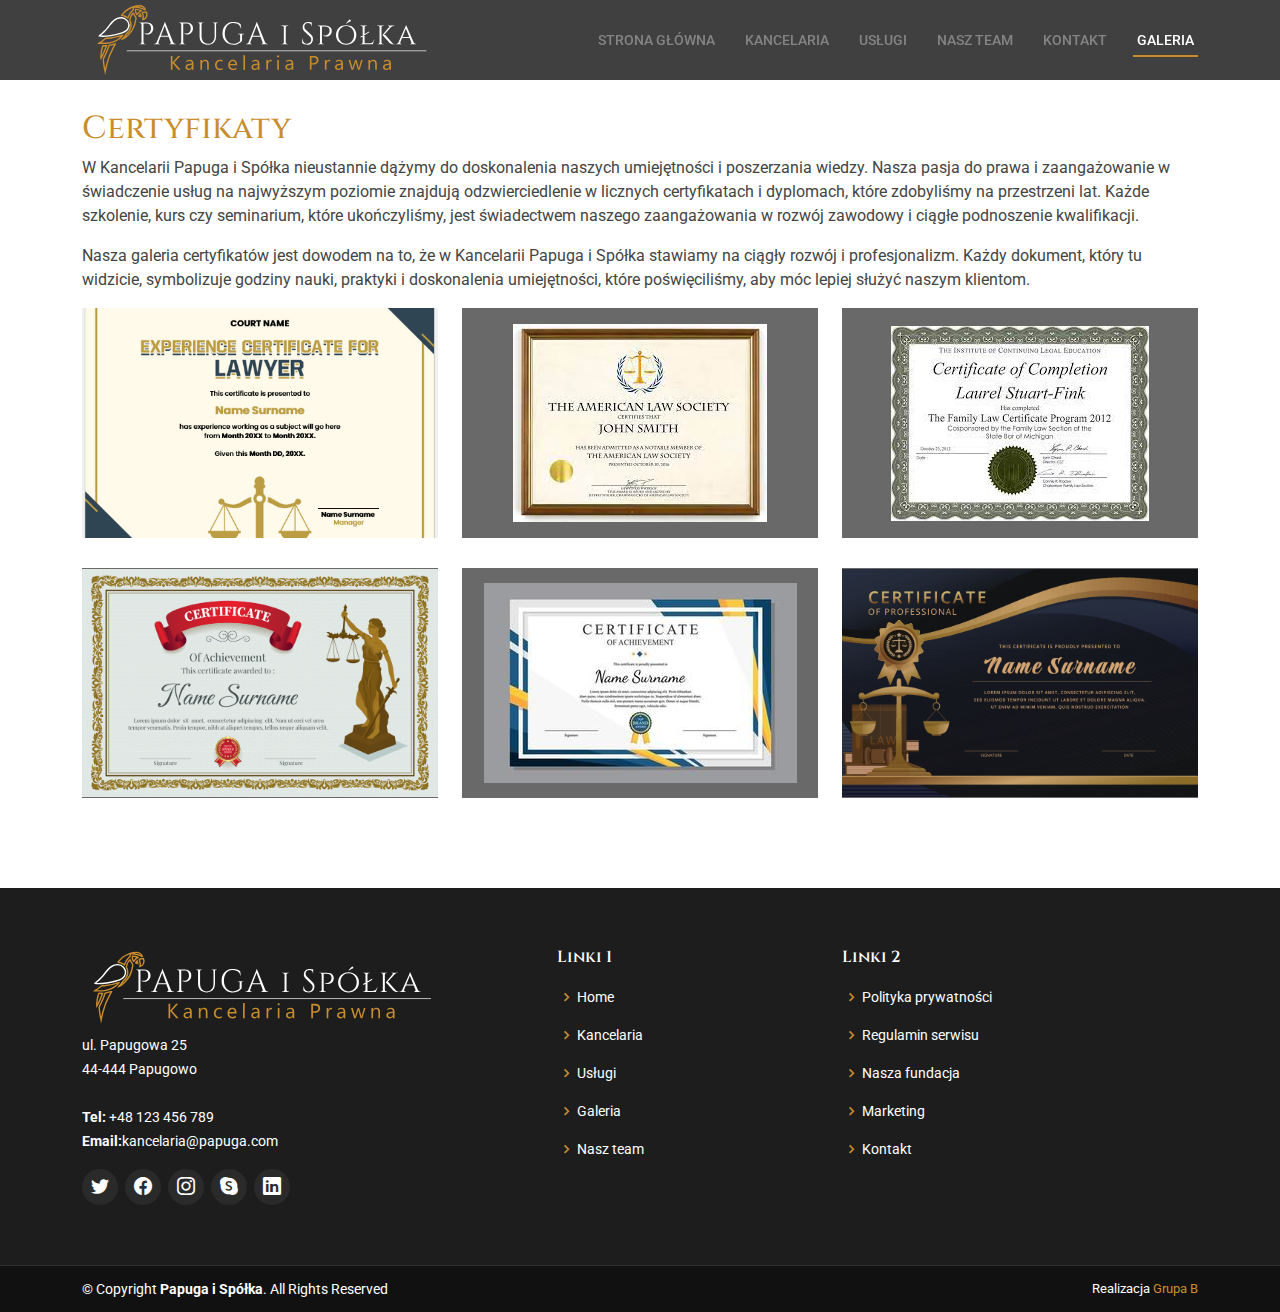
<file: gallery — kopia.html>
<!DOCTYPE html>
<html lang="pl-PL">

<head>
  <meta charset="utf-8">
  <meta content="width=device-width, initial-scale=1.0" name="viewport">

  <title>Papuga i spółka - kancelaria prawna</title>
  <meta content="" name="description">
  <meta content="" name="keywords">

  <!-- Favicons -->
  <link href="assets/img/favicon.png" rel="icon">

  <!-- Google Fonts -->
  <link href="https://fonts.googleapis.com/css?family=Open+Sans:300,300i,400,400i,600,600i,700,700i|Roboto:300,300i,400,400i,500,500i,600,600i,700,700i|Poppins:300,300i,400,400i,500,500i,600,600i,700,700i" rel="stylesheet">
  <link href="https://fonts.googleapis.com/css2?family=Source+Serif+4:ital,opsz,wght@0,8..60,200;0,8..60,300;0,8..60,400;0,8..60,500;0,8..60,600;0,8..60,700;0,8..60,800;0,8..60,900;1,8..60,200;1,8..60,300;1,8..60,400;1,8..60,500;1,8..60,600;1,8..60,700;1,8..60,800;1,8..60,900&display=swap" rel="stylesheet">  
  <link href="https://fonts.googleapis.com/css2?family=Cinzel:wght@400;500;600;700;800;900&display=swap" rel="stylesheet">

  <!-- Vendor CSS Files -->
  <link href="assets/vendor/animate.css/animate.min.css" rel="stylesheet">
  <link href="assets/vendor/bootstrap/css/bootstrap.min.css" rel="stylesheet">
  <link href="assets/vendor/bootstrap-icons/bootstrap-icons.css" rel="stylesheet">
  <link href="assets/vendor/boxicons/css/boxicons.min.css" rel="stylesheet">
  <link href="assets/vendor/glightbox/css/glightbox.min.css" rel="stylesheet">
  <link href="assets/vendor/swiper/swiper-bundle.min.css" rel="stylesheet">

  <link href="./assets/css/gallery/custom.css" rel="stylesheet">
  <link href="./assets/css/gallery/mobile.css" rel="stylesheet">

</head>
<body>

  <!-- ======= Header ======= -->
  <header id="header" class="fixed-top d-flex align-items-center">
    <div class="container d-flex align-items-center justify-content-between">

        <div class="logo">
            <a href="index.html">
                <img src="./assets/img/Papuga-logo_light.svg" alt="Papuga i spółka" height="80" width="350">
            </a>
        </div>
    <!-- Uncomment below if you prefer to use an image logo -->
    <!-- <a href="index.html" class="logo"><img src="assets/img/logo.png" alt="" class="img-fluid"></a>-->

    <nav id="navbar" class="navbar">
        <ul>
        <li><a class="nav-link scrollto" href="index.html#banner">Strona główna</a></li>
        <li><a class="nav-link scrollto" href="index.html#about">Kancelaria</a></li>
        <li><a class="nav-link scrollto" href="index.html#services">Usługi</a></li>
        <li><a class="nav-link scrollto" href="index.html#team">Nasz Team</a></li>
        <li><a class="nav-link scrollto" href="index.html#contact">Kontakt</a></li>
        <li><a class="nav-link scrollto active " href="gallery.html">Galeria</a></li>
        <!-- <li><a class="getstarted scrollto" href="index.html#about">Formularz</a></li> -->
        </ul>
        <i class="bi bi-list mobile-nav-toggle"></i>
    </nav><!-- .navbar -->

    </div>
</header><!-- End Header -->

  <main id="main">
    <section id="gallery" class="gallery">
      <div class="container">
        <div class="section-title">
          <h2>Certyfikaty</h2>
          <p>W Kancelarii Papuga i Spółka nieustannie dążymy do doskonalenia naszych umiejętności i poszerzania wiedzy. Nasza pasja do prawa i zaangażowanie w świadczenie usług na najwyższym poziomie znajdują odzwierciedlenie w licznych certyfikatach i dyplomach, które zdobyliśmy na przestrzeni lat. Każde szkolenie, kurs czy seminarium, które ukończyliśmy, jest świadectwem naszego zaangażowania w rozwój zawodowy i ciągłe podnoszenie kwalifikacji.</p>
          <p>Nasza galeria certyfikatów jest dowodem na to, że w Kancelarii Papuga i Spółka stawiamy na ciągły rozwój i profesjonalizm. Każdy dokument, który tu widzicie, symbolizuje godziny nauki, praktyki i doskonalenia umiejętności, które poświęciliśmy, aby móc lepiej służyć naszym klientom.</p>
        </div>
        
        <div class="row gallery-container">

          <div class="col-lg-4 col-md-6 gallery-item">
            <div class="gallery-wrap">
              <img src="assets/img/gallery/cert1.jpg" class="img-fluid" alt="">
              <div class="gallery-info">
                <h4>Certyfikat 1</h4>
                <div class="gallery-links">
                  <a href="assets/img/gallery/cert1.jpg" data-gallery="gallery-item" class="gallery-lightbox"><i class="bi-search"></i></a>
                </div>
              </div>
            </div>
          </div>

          <div class="col-lg-4 col-md-6 gallery-item">
            <div class="gallery-wrap">
              <img src="assets/img/gallery/cert2.jpg" class="img-fluid" alt="">
              <div class="gallery-info">
                <h4>Certyfikat 2</h4>
                <div class="gallery-links">
                  <a href="assets/img/gallery/cert2.jpg" data-gallery="gallery-item" class="gallery-lightbox"><i class="bi-search"></i></a>
                </div>
              </div>
            </div>
          </div>

          <div class="col-lg-4 col-md-6 gallery-item">
            <div class="gallery-wrap">
              <img src="assets/img/gallery/cert3.jpg" class="img-fluid" alt="">
              <div class="gallery-info">
                <h4>Certyfikat 3</h4>
                <div class="gallery-links">
                  <a href="assets/img/gallery/cert3.jpg" data-gallery="gallery-item" class="gallery-lightbox"><i class="bi-search"></i></a>
                </div>
              </div>
            </div>
          </div>

          <div class="col-lg-4 col-md-6 gallery-item">
            <div class="gallery-wrap">
              <img src="assets/img/gallery/cert4.jpg" class="img-fluid" alt="">
              <div class="gallery-info">
                <h4>Certyfikat 4</h4>
                <div class="gallery-links">
                  <a href="assets/img/gallery/cert4.jpg" data-gallery="gallery-item" class="gallery-lightbox"><i class="bi-search"></i></a>
                </div>
              </div>
            </div>
          </div>

          <div class="col-lg-4 col-md-6 gallery-item">
            <div class="gallery-wrap">
              <img src="assets/img/gallery/cert5.jpg" class="img-fluid" alt="">
              <div class="gallery-info">
                <h4>Certyfikat 5</h4>
                <div class="gallery-links">
                  <a href="assets/img/gallery/cert5.jpg" data-gallery="gallery-item" class="gallery-lightbox"><i class="bi-search"></i></a>
                </div>
              </div>
            </div>
          </div>

          <div class="col-lg-4 col-md-6 gallery-item">
            <div class="gallery-wrap">
              <img src="assets/img/gallery/cert6.jpg" class="img-fluid" alt="">
              <div class="gallery-info">
                <h4>Certyfikat 6</h4>
                <div class="gallery-links">
                  <a href="assets/img/gallery/cert6.jpg" data-gallery="gallery-item" class="gallery-lightbox"><i class="bi-search"></i></a>
                </div>
              </div>
            </div>
          </div>
        </div>

      </div>
    </section>
  </main><!-- End #main -->

  <!-- ======= Footer ======= -->
  <footer id="footer">
    <div class="footer-top">
    <div class="container">
        <div class="row">

        <div class="col-lg-5 col-md-6">
            <div class="footer-info">
            <div class="logo"><a href="index.html"><img src="./assets/img/Papuga-logo_light.svg" alt="Papuga i spółka" height="80" width="350"></a></div>
            <p>
                ul. Papugowa 25 <br>
                44-444 Papugowo<br><br>
                <strong>Tel:</strong> +48 123 456 789<br>
                <strong>Email:</strong>kancelaria@papuga.com<br>
            </p>
            <div class="social-links mt-3">
              <a href="#" class="twitter"><i class="bi-twitter"></i></a>
              <a href="#" class="facebook"><i class="bi-facebook"></i></a>
              <a href="#" class="instagram"><i class="bi-instagram"></i></a>
              <a href="#" class="google-plus"><i class="bi-skype"></i></a>
              <a href="#" class="linkedin"><i class="bi-linkedin"></i></a>
          </div>
            </div>
        </div>

        <div class="col-lg-3 col-md-6 footer-links">
            <h4>Linki 1</h4>
            <ul>
            <li><i class="bx bx-chevron-right"></i> <a href="#">Home</a></li>
            <li><i class="bx bx-chevron-right"></i> <a href="#">Kancelaria</a></li>
            <li><i class="bx bx-chevron-right"></i> <a href="#">Usługi</a></li>
            <li><i class="bx bx-chevron-right"></i> <a href="#">Galeria</a></li>
            <li><i class="bx bx-chevron-right"></i> <a href="#">Nasz team</a></li>
            </ul>
        </div>

        <div class="col-lg-3 col-md-6 footer-links">
            <h4>Linki 2</h4>
            <ul>
            <li><i class="bx bx-chevron-right"></i> <a href="#">Polityka prywatności</a></li>
            <li><i class="bx bx-chevron-right"></i> <a href="#">Regulamin serwisu</a></li>
            <li><i class="bx bx-chevron-right"></i> <a href="#">Nasza fundacja</a></li>
            <li><i class="bx bx-chevron-right"></i> <a href="#">Marketing</a></li>
            <li><i class="bx bx-chevron-right"></i> <a href="#">Kontakt</a></li>
            </ul>
        </div>

        </div>
    </div>
    </div>

    <div class="container copyright">
    <div class="copyright">
        &copy; Copyright <strong><span>Papuga i Spółka</span></strong>. All Rights Reserved
    </div>
    <div class="credits">
        Realizacja <a href="#">Grupa B</a>
    </div>
    </div>
</footer>
<!-- End Footer --><!-- End Footer -->

  <a href="#" class="back-to-top d-flex align-items-center justify-content-center"><i class="bi bi-arrow-up-short"></i></a>

  <!-- Vendor JS Files -->
  <script src="assets/vendor/bootstrap/js/bootstrap.bundle.min.js"></script>

  <!-- Template Main JS File -->
  <script src="assets/js/gallery.js"></script>

</body>

</html>
</file>
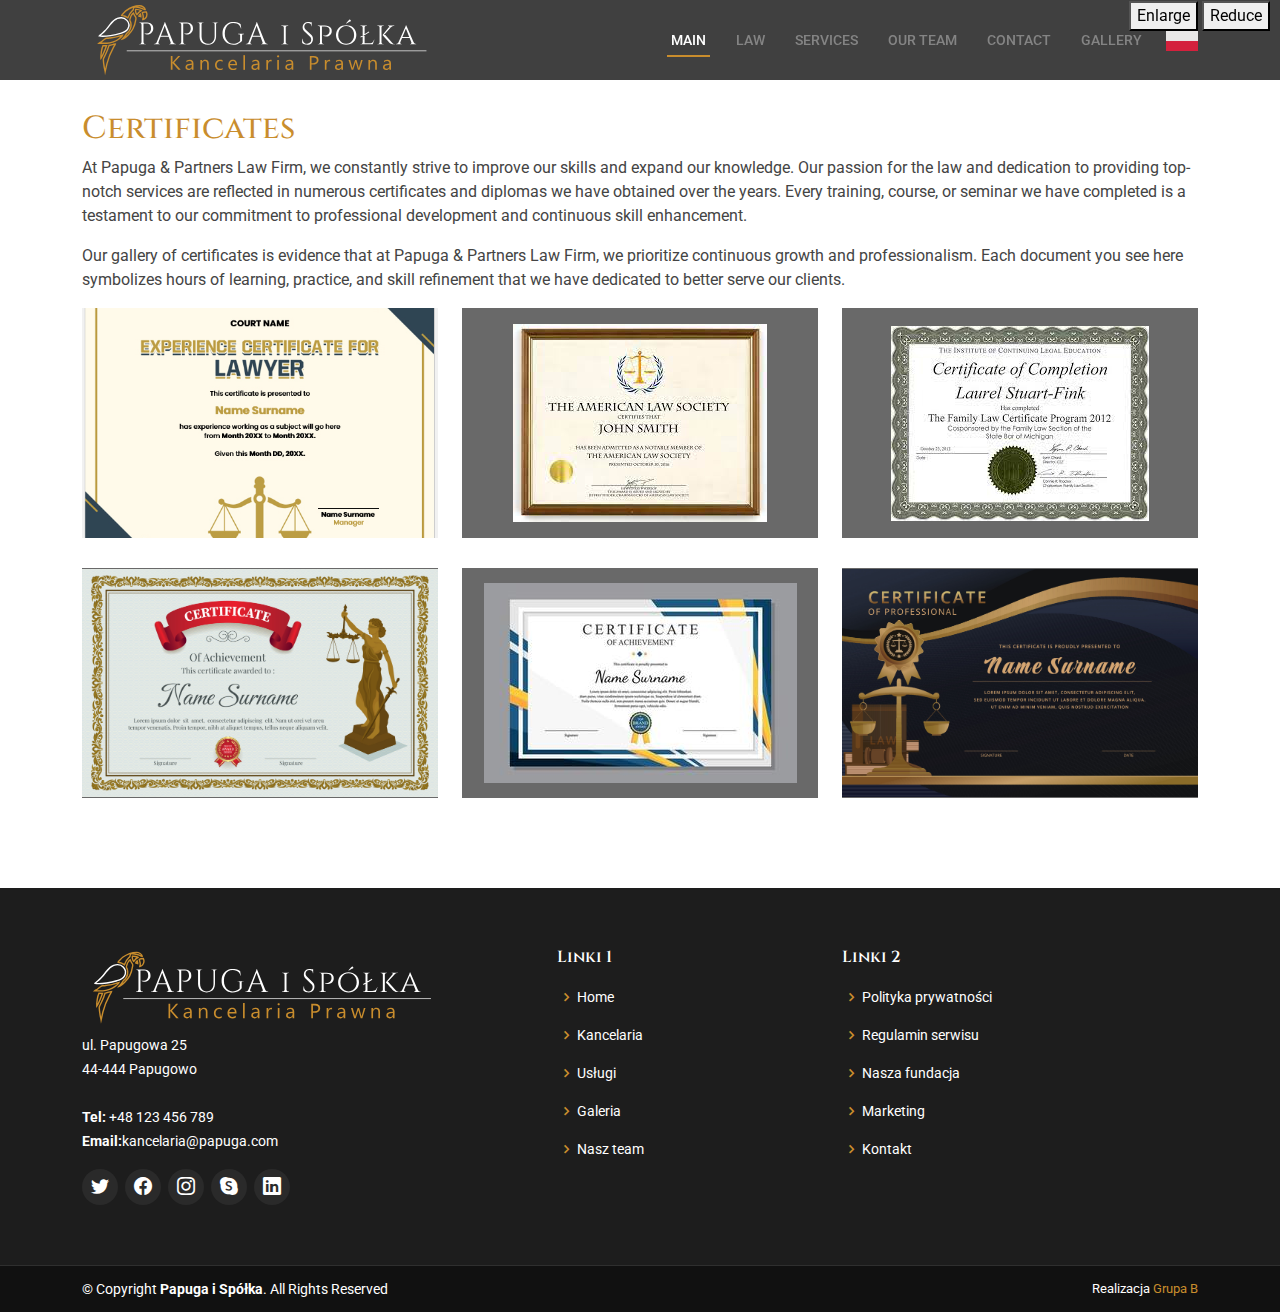
<file: gallery-eng.html>
<!DOCTYPE html>
<html lang="pl-PL">

<head>
  <meta charset="utf-8">
  <meta content="width=device-width, initial-scale=1.0" name="viewport">

  <title>Papuga i spółka - kancelaria prawna</title>
  <style>
    body {
      font-size: 16px;
    }

    .zoom-controls {
      position: fixed;
      top: 1px;
      right: 10px;
    }

    .content {
      margin-top: 0px;
    }
    .eng{
        height:20px;
        margin-left:20px
    }
  </style>
	  <script>
             let currentZoom = 100;

    function zoomIn() {
      currentZoom += 10;
      updateZoom();
    }

    function zoomOut() {
      currentZoom -= 10;
      updateZoom();
    }

    function updateZoom() {
      document.body.style.fontSize = `${currentZoom}%`;
    }
  </script>
  <meta content="" name="description">
  <meta content="" name="keywords">

  <!-- Favicons -->
  <link href="assets/img/favicon.png" rel="icon">

  <!-- Google Fonts -->
  <link href="https://fonts.googleapis.com/css?family=Open+Sans:300,300i,400,400i,600,600i,700,700i|Roboto:300,300i,400,400i,500,500i,600,600i,700,700i|Poppins:300,300i,400,400i,500,500i,600,600i,700,700i" rel="stylesheet">
  <link href="https://fonts.googleapis.com/css2?family=Source+Serif+4:ital,opsz,wght@0,8..60,200;0,8..60,300;0,8..60,400;0,8..60,500;0,8..60,600;0,8..60,700;0,8..60,800;0,8..60,900;1,8..60,200;1,8..60,300;1,8..60,400;1,8..60,500;1,8..60,600;1,8..60,700;1,8..60,800;1,8..60,900&display=swap" rel="stylesheet">  
  <link href="https://fonts.googleapis.com/css2?family=Cinzel:wght@400;500;600;700;800;900&display=swap" rel="stylesheet">

  <!-- Vendor CSS Files -->
  <link href="assets/vendor/animate.css/animate.min.css" rel="stylesheet">
  <link href="assets/vendor/bootstrap/css/bootstrap.min.css" rel="stylesheet">
  <link href="assets/vendor/bootstrap-icons/bootstrap-icons.css" rel="stylesheet">
  <link href="assets/vendor/boxicons/css/boxicons.min.css" rel="stylesheet">
  <link href="assets/vendor/glightbox/css/glightbox.min.css" rel="stylesheet">
  <link href="assets/vendor/swiper/swiper-bundle.min.css" rel="stylesheet">

  <link href="./assets/css/gallery/custom.css" rel="stylesheet">
  <link href="./assets/css/gallery/mobile.css" rel="stylesheet">

</head>
<body>

   <!-- ======= Header ======= -->
   <header id="header" class="fixed-top d-flex align-items-center content">
    <div class="container d-flex align-items-center justify-content-between">

        <div class="logo">
            <a href="index.html">
                <img src="./assets/img/Papuga-logo_light.svg" alt="Papuga i spółka" height="80" width="350">
            </a>
        </div>
        <!-- Uncomment below if you prefer to use an image logo -->
        <!-- <a href="index.html" class="logo"><img src="assets/img/logo.png" alt="" class="img-fluid"></a>-->

        <nav id="navbar" class="navbar">
            <ul>
                <li><a class="nav-link scrollto active" href="./index-eng.html#banner">Main</a></li>
                <li><a class="nav-link scrollto" href="./index-eng.html#about">Law</a></li>
                <li><a class="nav-link scrollto" href="./index-eng.html#services">Services</a></li>
                <li><a class="nav-link scrollto" href="./index-eng.html#team">Our Team</a></li>
                <!-- <li><a href="blog.html">Blog</a></li> -->
                <li><a class="nav-link scrollto" href="./index-eng.html#contact">Contact</a></li>
                <!-- <li><a class="getstarted scrollto" href="#about">Formularz</a></li> -->
                <li><a class="nav-link scrollto " href="gallery-eng.html">Gallery</a></li>
            </ul>
            <a href="./gallery.html">
                <img src="./assets/img/polski.png" alt="polska fleaga" class="eng">
            </a>
            <i class="bi bi-list mobile-nav-toggle"></i>
        </nav><!-- .navbar -->
        <div class="zoom-controls">
          <button onclick="zoomIn()">Enlarge</button>
          <button onclick="zoomOut()">Reduce</button>
        </div>
  </header>
  <!-- End Header -->

  <main id="main">
    <section id="gallery" class="gallery">
        <div class="container">
            <div class="section-title">
                <h2>Certificates</h2>
                <p>At Papuga & Partners Law Firm, we constantly strive to improve our skills and expand our knowledge. Our passion for the law and dedication to providing top-notch services are reflected in numerous certificates and diplomas we have obtained over the years. Every training, course, or seminar we have completed is a testament to our commitment to professional development and continuous skill enhancement.</p>
                <p>Our gallery of certificates is evidence that at Papuga & Partners Law Firm, we prioritize continuous growth and professionalism. Each document you see here symbolizes hours of learning, practice, and skill refinement that we have dedicated to better serve our clients.</p>
            </div>

            <div class="row gallery-container">
                <div class="col-lg-4 col-md-6 gallery-item">
                    <div class="gallery-wrap">
                        <img src="assets/img/gallery/cert1.jpg" class="img-fluid" alt="">
                        <div class="gallery-info">
                            <h4>Certificate 1</h4>
                            <div class="gallery-links">
                                <a href="assets/img/gallery/cert1.jpg" data-gallery="gallery-item" class="gallery-lightbox"><i class="bi-search"></i></a>
                            </div>
                        </div>
                    </div>
                </div>

          <div class="col-lg-4 col-md-6 gallery-item">
            <div class="gallery-wrap">
              <img src="assets/img/gallery/cert2.jpg" class="img-fluid" alt="">
              <div class="gallery-info">
                <h4>Certificate 2</h4>
                <div class="gallery-links">
                  <a href="assets/img/gallery/cert2.jpg" data-gallery="gallery-item" class="gallery-lightbox"><i class="bi-search"></i></a>
                </div>
              </div>
            </div>
          </div>

          <div class="col-lg-4 col-md-6 gallery-item">
            <div class="gallery-wrap">
              <img src="assets/img/gallery/cert3.jpg" class="img-fluid" alt="">
              <div class="gallery-info">
                <h4>Certificate 3</h4>
                <div class="gallery-links">
                  <a href="assets/img/gallery/cert3.jpg" data-gallery="gallery-item" class="gallery-lightbox"><i class="bi-search"></i></a>
                </div>
              </div>
            </div>
          </div>

          <div class="col-lg-4 col-md-6 gallery-item">
            <div class="gallery-wrap">
              <img src="assets/img/gallery/cert4.jpg" class="img-fluid" alt="">
              <div class="gallery-info">
                <h4>Certificate 4</h4>
                <div class="gallery-links">
                  <a href="assets/img/gallery/cert4.jpg" data-gallery="gallery-item" class="gallery-lightbox"><i class="bi-search"></i></a>
                </div>
              </div>
            </div>
          </div>

          <div class="col-lg-4 col-md-6 gallery-item">
            <div class="gallery-wrap">
              <img src="assets/img/gallery/cert5.jpg" class="img-fluid" alt="">
              <div class="gallery-info">
                <h4>Certificate 5</h4>
                <div class="gallery-links">
                  <a href="assets/img/gallery/cert5.jpg" data-gallery="gallery-item" class="gallery-lightbox"><i class="bi-search"></i></a>
                </div>
              </div>
            </div>
          </div>

          <div class="col-lg-4 col-md-6 gallery-item">
            <div class="gallery-wrap">
              <img src="assets/img/gallery/cert6.jpg" class="img-fluid" alt="">
              <div class="gallery-info">
                <h4>Certificate 6</h4>
                <div class="gallery-links">
                  <a href="assets/img/gallery/cert6.jpg" data-gallery="gallery-item" class="gallery-lightbox"><i class="bi-search"></i></a>
                </div>
              </div>
            </div>
          </div>
        </div>

      </div>
    </section>
  </main><!-- End #main -->

  <!-- ======= Footer ======= -->
  <footer id="footer">
    <div class="footer-top">
    <div class="container">
        <div class="row">

        <div class="col-lg-5 col-md-6">
            <div class="footer-info">
            <div class="logo"><a href="index.html"><img src="./assets/img/Papuga-logo_light.svg" alt="Papuga i spółka" height="80" width="350"></a></div>
            <p>
                ul. Papugowa 25 <br>
                44-444 Papugowo<br><br>
                <strong>Tel:</strong> +48 123 456 789<br>
                <strong>Email:</strong>kancelaria@papuga.com<br>
            </p>
            <div class="social-links mt-3">
              <a href="#" class="twitter"><i class="bi-twitter"></i></a>
              <a href="#" class="facebook"><i class="bi-facebook"></i></a>
              <a href="#" class="instagram"><i class="bi-instagram"></i></a>
              <a href="#" class="google-plus"><i class="bi-skype"></i></a>
              <a href="#" class="linkedin"><i class="bi-linkedin"></i></a>
          </div>
            </div>
        </div>

        <div class="col-lg-3 col-md-6 footer-links">
            <h4>Linki 1</h4>
            <ul>
            <li><i class="bx bx-chevron-right"></i> <a href="#">Home</a></li>
            <li><i class="bx bx-chevron-right"></i> <a href="#">Kancelaria</a></li>
            <li><i class="bx bx-chevron-right"></i> <a href="#">Usługi</a></li>
            <li><i class="bx bx-chevron-right"></i> <a href="#">Galeria</a></li>
            <li><i class="bx bx-chevron-right"></i> <a href="#">Nasz team</a></li>
            </ul>
        </div>

        <div class="col-lg-3 col-md-6 footer-links">
            <h4>Linki 2</h4>
            <ul>
            <li><i class="bx bx-chevron-right"></i> <a href="#">Polityka prywatności</a></li>
            <li><i class="bx bx-chevron-right"></i> <a href="#">Regulamin serwisu</a></li>
            <li><i class="bx bx-chevron-right"></i> <a href="#">Nasza fundacja</a></li>
            <li><i class="bx bx-chevron-right"></i> <a href="#">Marketing</a></li>
            <li><i class="bx bx-chevron-right"></i> <a href="#">Kontakt</a></li>
            </ul>
        </div>

        </div>
    </div>
    </div>

    <div class="container copyright">
    <div class="copyright">
        &copy; Copyright <strong><span>Papuga i Spółka</span></strong>. All Rights Reserved
    </div>
    <div class="credits">
        Realizacja <a href="#">Grupa B</a>
    </div>
    </div>
</footer>
<!-- End Footer --><!-- End Footer -->

  <a href="#" class="back-to-top d-flex align-items-center justify-content-center"><i class="bi bi-arrow-up-short"></i></a>

  <!-- Vendor JS Files -->
  <script src="assets/vendor/bootstrap/js/bootstrap.bundle.min.js"></script>

  <!-- Template Main JS File -->
  <script src="assets/js/gallery.js"></script>

</body>

</html>
</file>
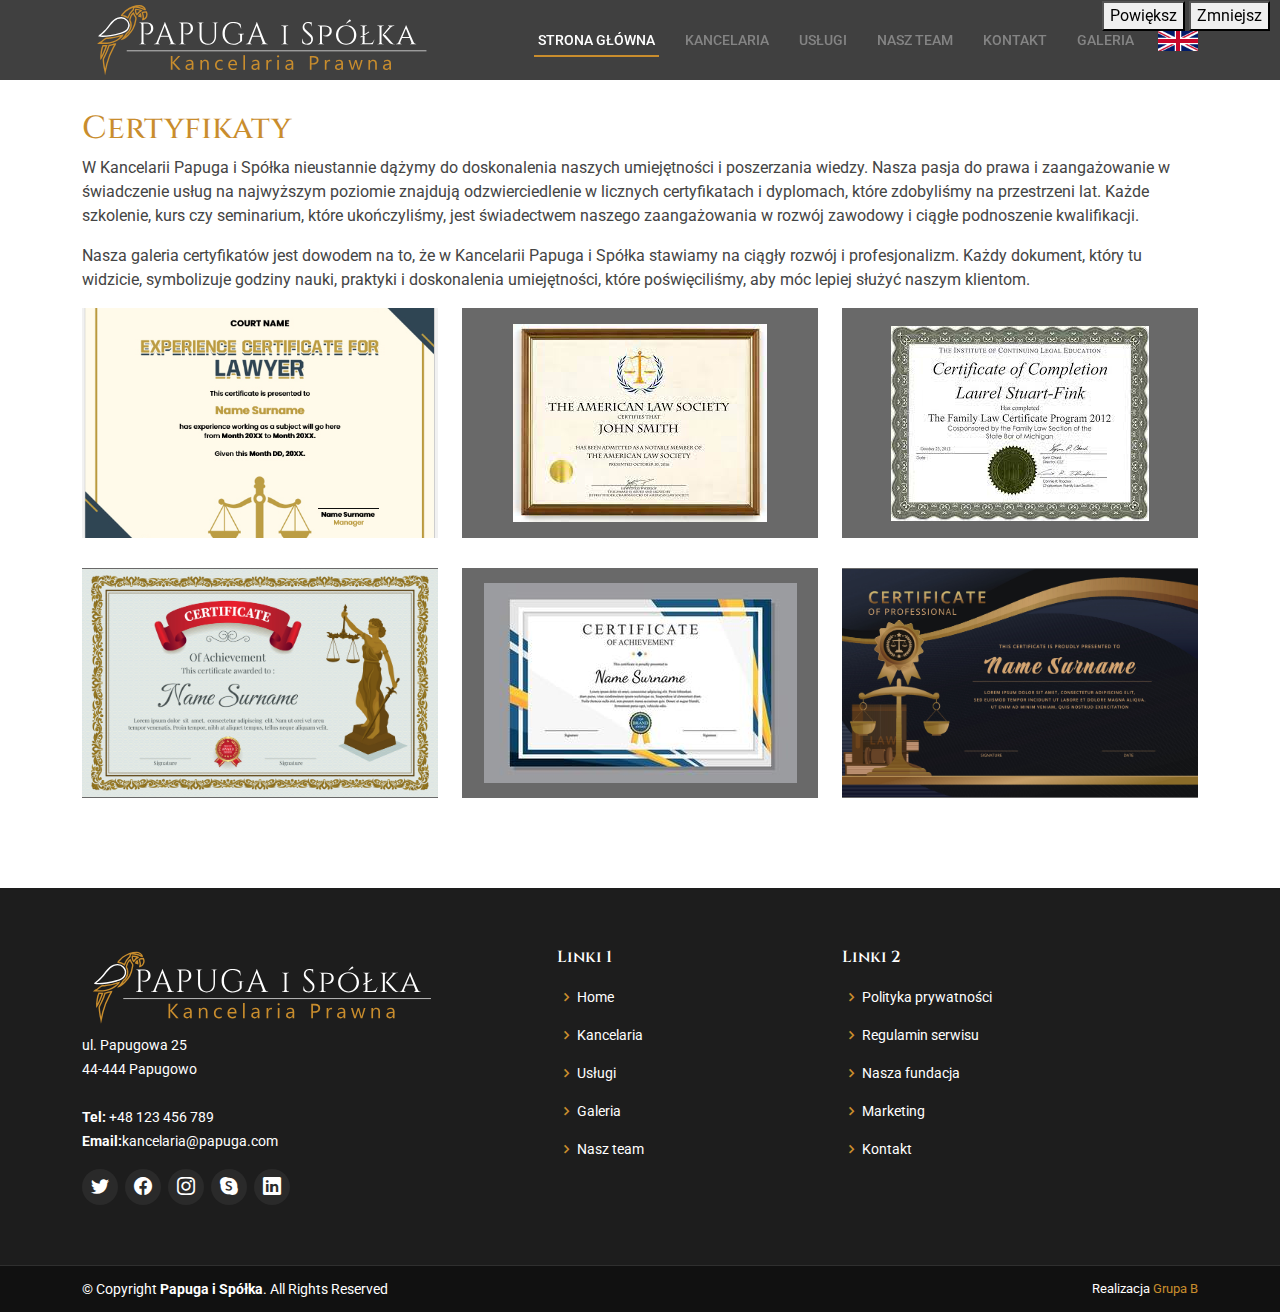
<file: gallery.html>
<!DOCTYPE html>
<html lang="pl-PL">

<head>
  <meta charset="utf-8">
  <meta content="width=device-width, initial-scale=1.0" name="viewport">

  <title>Papuga i spółka - kancelaria prawna</title>
  <style>
    body {
      font-size: 16px;
    }

    .zoom-controls {
      position: fixed;
      top: 1px;
      right: 10px;
    }

    .content {
      margin-top: 0px;
    }
    .eng{
        height:20px;
        margin-left:20px
    }
  </style>
	  <script>
             let currentZoom = 100;

    function zoomIn() {
      currentZoom += 10;
      updateZoom();
    }

    function zoomOut() {
      currentZoom -= 10;
      updateZoom();
    }

    function updateZoom() {
      document.body.style.fontSize = `${currentZoom}%`;
    }
  </script>
  <meta content="" name="description">
  <meta content="" name="keywords">

  <!-- Favicons -->
  <link href="assets/img/favicon.png" rel="icon">

  <!-- Google Fonts -->
  <link href="https://fonts.googleapis.com/css?family=Open+Sans:300,300i,400,400i,600,600i,700,700i|Roboto:300,300i,400,400i,500,500i,600,600i,700,700i|Poppins:300,300i,400,400i,500,500i,600,600i,700,700i" rel="stylesheet">
  <link href="https://fonts.googleapis.com/css2?family=Source+Serif+4:ital,opsz,wght@0,8..60,200;0,8..60,300;0,8..60,400;0,8..60,500;0,8..60,600;0,8..60,700;0,8..60,800;0,8..60,900;1,8..60,200;1,8..60,300;1,8..60,400;1,8..60,500;1,8..60,600;1,8..60,700;1,8..60,800;1,8..60,900&display=swap" rel="stylesheet">  
  <link href="https://fonts.googleapis.com/css2?family=Cinzel:wght@400;500;600;700;800;900&display=swap" rel="stylesheet">

  <!-- Vendor CSS Files -->
  <link href="assets/vendor/animate.css/animate.min.css" rel="stylesheet">
  <link href="assets/vendor/bootstrap/css/bootstrap.min.css" rel="stylesheet">
  <link href="assets/vendor/bootstrap-icons/bootstrap-icons.css" rel="stylesheet">
  <link href="assets/vendor/boxicons/css/boxicons.min.css" rel="stylesheet">
  <link href="assets/vendor/glightbox/css/glightbox.min.css" rel="stylesheet">
  <link href="assets/vendor/swiper/swiper-bundle.min.css" rel="stylesheet">

  <link href="./assets/css/gallery/custom.css" rel="stylesheet">
  <link href="./assets/css/gallery/mobile.css" rel="stylesheet">

</head>
<body>

  <!-- ======= Header ======= -->
  <!-- ======= Header ======= -->
  <header id="header" class="fixed-top d-flex align-items-center content">
    <div class="container d-flex align-items-center justify-content-between">

        <div class="logo">
            <a href="index.html">
                <img src="./assets/img/Papuga-logo_light.svg" alt="Papuga i spółka" height="80" width="350">
            </a>
        </div>
        <!-- Uncomment below if you prefer to use an image logo -->
        <!-- <a href="index.html" class="logo"><img src="assets/img/logo.png" alt="" class="img-fluid"></a>-->

        <nav id="navbar" class="navbar">
            <ul>
                <li><a class="nav-link scrollto active" href="./index.html#banner">Strona główna</a></li>
                <li><a class="nav-link scrollto" href="./index.html#about">Kancelaria</a></li>
                <li><a class="nav-link scrollto" href="./index.html#services">Usługi</a></li>
                <li><a class="nav-link scrollto" href="./index.html#team">Nasz Team</a></li>
                <!-- <li><a href="blog.html">Blog</a></li> -->
                <li><a class="nav-link scrollto" href="./index.html#contact">Kontakt</a></li>
                <!-- <li><a class="getstarted scrollto" href="#about">Formularz</a></li> -->
                <li><a class="nav-link scrollto " href="gallery.html">Galeria</a></li>
            </ul>
            <a href="./gallery-eng.html">
                <img src="./assets/img/angielski.png" alt="Flaga angielska" class="eng">
            </a>
            <i class="bi bi-list mobile-nav-toggle"></i>
        </nav><!-- .navbar -->
<div class="zoom-controls">
<button onclick="zoomIn()">Powiększ</button>
<button onclick="zoomOut()">Zmniejsz</button>
    </div>
</header>
<!-- End Header -->
  <main id="main">
    <section id="gallery" class="gallery">
      <div class="container">
        <div class="section-title">
          <h2>Certyfikaty</h2>
          <p>W Kancelarii Papuga i Spółka nieustannie dążymy do doskonalenia naszych umiejętności i poszerzania wiedzy. Nasza pasja do prawa i zaangażowanie w świadczenie usług na najwyższym poziomie znajdują odzwierciedlenie w licznych certyfikatach i dyplomach, które zdobyliśmy na przestrzeni lat. Każde szkolenie, kurs czy seminarium, które ukończyliśmy, jest świadectwem naszego zaangażowania w rozwój zawodowy i ciągłe podnoszenie kwalifikacji.</p>
          <p>Nasza galeria certyfikatów jest dowodem na to, że w Kancelarii Papuga i Spółka stawiamy na ciągły rozwój i profesjonalizm. Każdy dokument, który tu widzicie, symbolizuje godziny nauki, praktyki i doskonalenia umiejętności, które poświęciliśmy, aby móc lepiej służyć naszym klientom.</p>
        </div>
        
        <div class="row gallery-container">

          <div class="col-lg-4 col-md-6 gallery-item">
            <div class="gallery-wrap">
              <img src="assets/img/gallery/cert1.jpg" class="img-fluid" alt="">
              <div class="gallery-info">
                <h4>Certyfikat 1</h4>
                <div class="gallery-links">
                  <a href="assets/img/gallery/cert1.jpg" data-gallery="gallery-item" class="gallery-lightbox"><i class="bi-search"></i></a>
                </div>
              </div>
            </div>
          </div>

          <div class="col-lg-4 col-md-6 gallery-item">
            <div class="gallery-wrap">
              <img src="assets/img/gallery/cert2.jpg" class="img-fluid" alt="">
              <div class="gallery-info">
                <h4>Certyfikat 2</h4>
                <div class="gallery-links">
                  <a href="assets/img/gallery/cert2.jpg" data-gallery="gallery-item" class="gallery-lightbox"><i class="bi-search"></i></a>
                </div>
              </div>
            </div>
          </div>

          <div class="col-lg-4 col-md-6 gallery-item">
            <div class="gallery-wrap">
              <img src="assets/img/gallery/cert3.jpg" class="img-fluid" alt="">
              <div class="gallery-info">
                <h4>Certyfikat 3</h4>
                <div class="gallery-links">
                  <a href="assets/img/gallery/cert3.jpg" data-gallery="gallery-item" class="gallery-lightbox"><i class="bi-search"></i></a>
                </div>
              </div>
            </div>
          </div>

          <div class="col-lg-4 col-md-6 gallery-item">
            <div class="gallery-wrap">
              <img src="assets/img/gallery/cert4.jpg" class="img-fluid" alt="">
              <div class="gallery-info">
                <h4>Certyfikat 4</h4>
                <div class="gallery-links">
                  <a href="assets/img/gallery/cert4.jpg" data-gallery="gallery-item" class="gallery-lightbox"><i class="bi-search"></i></a>
                </div>
              </div>
            </div>
          </div>

          <div class="col-lg-4 col-md-6 gallery-item">
            <div class="gallery-wrap">
              <img src="assets/img/gallery/cert5.jpg" class="img-fluid" alt="">
              <div class="gallery-info">
                <h4>Certyfikat 5</h4>
                <div class="gallery-links">
                  <a href="assets/img/gallery/cert5.jpg" data-gallery="gallery-item" class="gallery-lightbox"><i class="bi-search"></i></a>
                </div>
              </div>
            </div>
          </div>

          <div class="col-lg-4 col-md-6 gallery-item">
            <div class="gallery-wrap">
              <img src="assets/img/gallery/cert6.jpg" class="img-fluid" alt="">
              <div class="gallery-info">
                <h4>Certyfikat 6</h4>
                <div class="gallery-links">
                  <a href="assets/img/gallery/cert6.jpg" data-gallery="gallery-item" class="gallery-lightbox"><i class="bi-search"></i></a>
                </div>
              </div>
            </div>
          </div>
        </div>

      </div>
    </section>
  </main><!-- End #main -->

  <!-- ======= Footer ======= -->
  <footer id="footer">
    <div class="footer-top">
    <div class="container">
        <div class="row">

        <div class="col-lg-5 col-md-6">
            <div class="footer-info">
            <div class="logo"><a href="index.html"><img src="./assets/img/Papuga-logo_light.svg" alt="Papuga i spółka" height="80" width="350"></a></div>
            <p>
                ul. Papugowa 25 <br>
                44-444 Papugowo<br><br>
                <strong>Tel:</strong> +48 123 456 789<br>
                <strong>Email:</strong>kancelaria@papuga.com<br>
            </p>
            <div class="social-links mt-3">
              <a href="#" class="twitter"><i class="bi-twitter"></i></a>
              <a href="#" class="facebook"><i class="bi-facebook"></i></a>
              <a href="#" class="instagram"><i class="bi-instagram"></i></a>
              <a href="#" class="google-plus"><i class="bi-skype"></i></a>
              <a href="#" class="linkedin"><i class="bi-linkedin"></i></a>
          </div>
            </div>
        </div>

        <div class="col-lg-3 col-md-6 footer-links">
            <h4>Linki 1</h4>
            <ul>
            <li><i class="bx bx-chevron-right"></i> <a href="#">Home</a></li>
            <li><i class="bx bx-chevron-right"></i> <a href="#">Kancelaria</a></li>
            <li><i class="bx bx-chevron-right"></i> <a href="#">Usługi</a></li>
            <li><i class="bx bx-chevron-right"></i> <a href="#">Galeria</a></li>
            <li><i class="bx bx-chevron-right"></i> <a href="#">Nasz team</a></li>
            </ul>
        </div>

        <div class="col-lg-3 col-md-6 footer-links">
            <h4>Linki 2</h4>
            <ul>
            <li><i class="bx bx-chevron-right"></i> <a href="#">Polityka prywatności</a></li>
            <li><i class="bx bx-chevron-right"></i> <a href="#">Regulamin serwisu</a></li>
            <li><i class="bx bx-chevron-right"></i> <a href="#">Nasza fundacja</a></li>
            <li><i class="bx bx-chevron-right"></i> <a href="#">Marketing</a></li>
            <li><i class="bx bx-chevron-right"></i> <a href="#">Kontakt</a></li>
            </ul>
        </div>

        </div>
    </div>
    </div>

    <div class="container copyright">
    <div class="copyright">
        &copy; Copyright <strong><span>Papuga i Spółka</span></strong>. All Rights Reserved
    </div>
    <div class="credits">
        Realizacja <a href="#">Grupa B</a>
    </div>
    </div>
</footer>
<!-- End Footer --><!-- End Footer -->

  <a href="#" class="back-to-top d-flex align-items-center justify-content-center"><i class="bi bi-arrow-up-short"></i></a>

  <!-- Vendor JS Files -->
  <script src="assets/vendor/bootstrap/js/bootstrap.bundle.min.js"></script>

  <!-- Template Main JS File -->
  <script src="assets/js/gallery.js"></script>

</body>

</html>
</file>
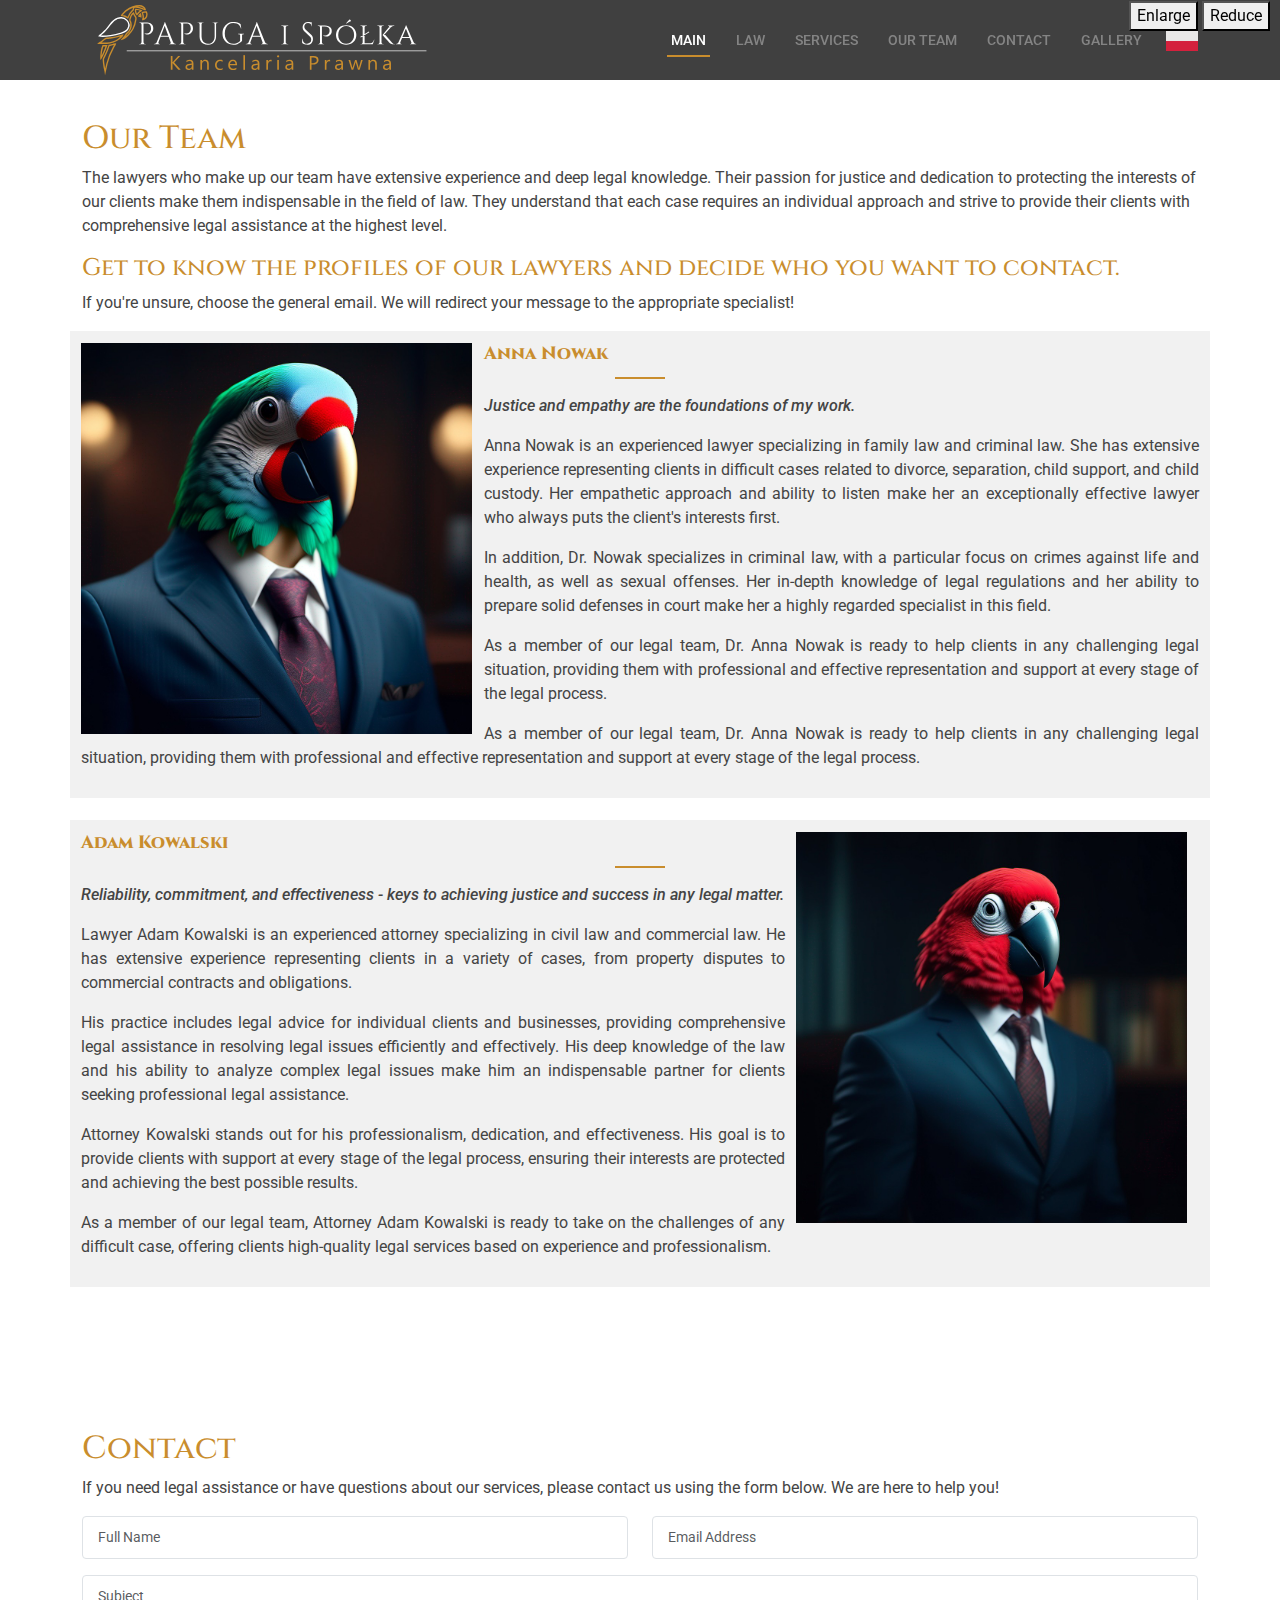
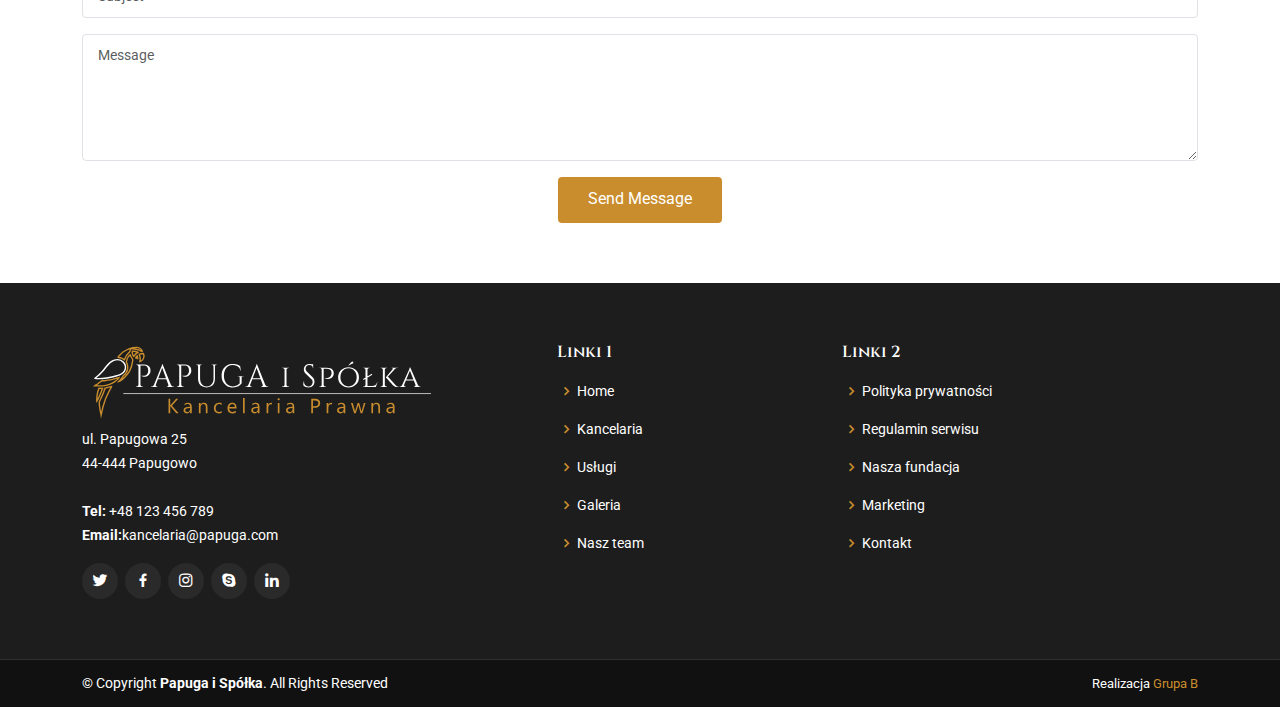
<file: lawyers-eng.html>
<!DOCTYPE html>
<html lang="pl-PL">

<head>
  <meta charset="utf-8">
  <meta content="width=device-width, initial-scale=1.0" name="viewport">

  <title>Ppauga i spółka - Law Firm </title>
  <style>
    body {
      font-size: 16px;
    }

    .zoom-controls {
      position: fixed;
      top: 1px;
      right: 10px;
    }

    .content {
      margin-top: 0px;
    }
    .eng{
        height:20px;
        margin-left:20px
    }
  </style>
	  <script>
             let currentZoom = 100;

    function zoomIn() {
      currentZoom += 10;
      updateZoom();
    }

    function zoomOut() {
      currentZoom -= 10;
      updateZoom();
    }

    function updateZoom() {
      document.body.style.fontSize = `${currentZoom}%`;
    }
  </script>
  <meta content="" name="description">
  <meta content="" name="keywords">

  <!-- Favicons -->
  <link href="assets/img/favicon.png" rel="icon">
  <link href="assets/img/apple-touch-icon.png" rel="apple-touch-icon">

  <!-- Google Fonts -->
  <link href="https://fonts.googleapis.com/css?family=Open+Sans:300,300i,400,400i,600,600i,700,700i|Roboto:300,300i,400,400i,500,500i,600,600i,700,700i|Poppins:300,300i,400,400i,500,500i,600,600i,700,700i" rel="stylesheet">
  <link href="https://fonts.googleapis.com/css2?family=Source+Serif+4:ital,opsz,wght@0,8..60,200;0,8..60,300;0,8..60,400;0,8..60,500;0,8..60,600;0,8..60,700;0,8..60,800;0,8..60,900;1,8..60,200;1,8..60,300;1,8..60,400;1,8..60,500;1,8..60,600;1,8..60,700;1,8..60,800;1,8..60,900&display=swap" rel="stylesheet">  
  <link href="https://fonts.googleapis.com/css2?family=Cinzel:wght@400;500;600;700;800;900&display=swap" rel="stylesheet">
  <!-- Vendor CSS Files -->
  <link href="assets/vendor/animate.css/animate.min.css" rel="stylesheet">
  <link href="assets/vendor/bootstrap/css/bootstrap.min.css" rel="stylesheet">
  <link href="assets/vendor/bootstrap-icons/bootstrap-icons.css" rel="stylesheet">
  <link href="assets/vendor/boxicons/css/boxicons.min.css" rel="stylesheet">
  <link href="assets/vendor/glightbox/css/glightbox.min.css" rel="stylesheet">
  <link href="assets/vendor/swiper/swiper-bundle.min.css" rel="stylesheet">

  <!-- Template Main CSS File -->
  <!-- <link href="assets/css/style.css" rel="stylesheet"> -->
  <link href="assets/css/custom.css" rel="stylesheet">
  <link href="assets/css/mobile.css" rel="stylesheet">

</head>

<body>

  <!-- ======= Header ======= -->
  <header id="header" class="fixed-top d-flex align-items-center content">
    <div class="container d-flex align-items-center justify-content-between">

        <div class="logo">
            <a href="index.html">
                <img src="./assets/img/Papuga-logo_light.svg" alt="Papuga i spółka" height="80" width="350">
            </a>
        </div>
        <!-- Uncomment below if you prefer to use an image logo -->
        <!-- <a href="index.html" class="logo"><img src="assets/img/logo.png" alt="" class="img-fluid"></a>-->

        <nav id="navbar" class="navbar">
          <ul>
          <li><a class="nav-link scrollto active" href="./index-eng.html#banner">Main</a></li>
          <li><a class="nav-link scrollto" href="./index-eng.html#about">Law</a></li>
          <li><a class="nav-link scrollto" href="./index-eng.html#services">Services</a></li>
          <li><a class="nav-link scrollto" href="./index-eng.html#team">Our Team</a></li>
          <!-- <li><a href="blog.html">Blog</a></li> -->
          <li><a class="nav-link scrollto" href="./index-eng.html#contact">Contact</a></li>
          <!-- <li><a class="getstarted scrollto" href="#about">Formularz</a></li> -->
          <li><a class="nav-link scrollto " href="gallery-eng.html">Gallery</a></li>
      </ul>
            <a href="./lawyers-eng.html">
                <img src="./assets/img/polski.png" alt="polska fleaga" class="eng">
            </a>
            <i class="bi bi-list mobile-nav-toggle"></i>
        </nav><!-- .navbar -->
<div class="zoom-controls">
<button onclick="zoomIn()">Enlarge</button>
<button onclick="zoomOut()">Reduce</button>
    </div>
</header>

  <main id="main">


   <!-- ======= Services Section ======= -->
<div class="space-header"></div>
<section id="services" class="services lawyers-page">
    <div class="container">

        <div class="section-title">
            <h2>Our Team</h2>
            <p>The lawyers who make up our team have extensive experience and deep legal knowledge. Their passion for justice and dedication to protecting the interests of our clients make them indispensable in the field of law. They understand that each case requires an individual approach and strive to provide their clients with comprehensive legal assistance at the highest level.</p>
            <h4>Get to know the profiles of our lawyers and decide who you want to contact.</h4>
            <p>If you're unsure, choose the general email. We will redirect your message to the appropriate specialist!</p>
        </div>

        <div class="row">
            <div class="col-lg-12 col-md-12 lawyer-cont">
                <img src="assets/img/team/team-1.png">
                <h4 class="title"><a href="">Anna Nowak</a></h4>
                <p class="spec">Justice and empathy are the foundations of my work.</p>
                <p>Anna Nowak is an experienced lawyer specializing in family law and criminal law. She has extensive experience representing clients in difficult cases related to divorce, separation, child support, and child custody. Her empathetic approach and ability to listen make her an exceptionally effective lawyer who always puts the client's interests first.</p>

                <p>In addition, Dr. Nowak specializes in criminal law, with a particular focus on crimes against life and health, as well as sexual offenses. Her in-depth knowledge of legal regulations and her ability to prepare solid defenses in court make her a highly regarded specialist in this field.</p>

                <p>As a member of our legal team, Dr. Anna Nowak is ready to help clients in any challenging legal situation, providing them with professional and effective representation and support at every stage of the legal process.</p>

                <p>As a member of our legal team, Dr. Anna Nowak is ready to help clients in any challenging legal situation, providing them with professional and effective representation and support at every stage of the legal process.</p>
            </div>
            <div class="col-lg-12 col-md-12 lawyer-cont">
                <img src="assets/img/team/team-2.png">
                <h4 class="title"><a href="">Adam Kowalski</a></h4>
                <p class="spec">Reliability, commitment, and effectiveness - keys to achieving justice and success in any legal matter.</p>
                <p>Lawyer Adam Kowalski is an experienced attorney specializing in civil law and commercial law. He has extensive experience representing clients in a variety of cases, from property disputes to commercial contracts and obligations.</p>

                <p>His practice includes legal advice for individual clients and businesses, providing comprehensive legal assistance in resolving legal issues efficiently and effectively. His deep knowledge of the law and his ability to analyze complex legal issues make him an indispensable partner for clients seeking professional legal assistance.</p>

                <p>Attorney Kowalski stands out for his professionalism, dedication, and effectiveness. His goal is to provide clients with support at every stage of the legal process, ensuring their interests are protected and achieving the best possible results.</p>

                <p>As a member of our legal team, Attorney Adam Kowalski is ready to take on the challenges of any difficult case, offering clients high-quality legal services based on experience and professionalism.</p>
            </div>
        </div>

    </div>
</section><!-- End Services Section -->

<section id="contact" class="contact">
    <div class="container">

        <div class="section-title">
            <h2>Contact</h2>
            <p>If you need legal assistance or have questions about our services, please contact us using the form below. We are here to help you!</p>
        </div>

        <div class="form">
            <form action="forms/contact.php" method="post" role="form" class="php-email-form">
                <div class="row">
                    <div class="col-md-6 form-group">
                        <input type="text" name="name" class="form-control" id="name" placeholder="Full Name" data-rule="minlen:4" data-msg="Please enter at least 4 chars">
                    </div>
                    <div class="col-md-6 form-group mt-3 mt-md-0">
                        <input type="email" class="form-control" name="email" id="email" placeholder="Email Address" data-rule="email" data-msg="Please enter a valid email">
                    </div>
                </div>
                <div class="form-group mt-3">
                    <input type="text" class="form-control" name="subject" id="subject" placeholder="Subject" required>
                </div>
                <div class="form-group mt-3">
                    <textarea class="form-control" name="message" rows="5" placeholder="Message" required></textarea>
                </div>
                <div class="my-3">
                    <div class="loading">Loading</div>
                    <div class="error-message"></div>
                    <div class="sent-message">Your message has been sent</div>
                </div>
                <div class="text-center"><button type="submit">Send Message</button></div>
            </form>
        </div>

    </div>
</section><!-- End Contact Section -->


  <!-- ======= Footer ======= -->
  <footer id="footer">
    <div class="footer-top">
      <div class="container">
        <div class="row">

          <div class="col-lg-5 col-md-6">
            <div class="footer-info">
              <div class="logo"><a href="index.html"><img src="/assets/img/Papuga-logo_light.svg" alt="Papuga i spółka" height="80" width="350"></a></div>
              <p>
                ul. Papugowa 25 <br>
                44-444 Papugowo<br><br>
                <strong>Tel:</strong> +48 123 456 789<br>
                <strong>Email:</strong>kancelaria@papuga.com<br>
              </p>
              <div class="social-links mt-3">
                <a href="#" class="twitter"><i class="bx bxl-twitter"></i></a>
                <a href="#" class="facebook"><i class="bx bxl-facebook"></i></a>
                <a href="#" class="instagram"><i class="bx bxl-instagram"></i></a>
                <a href="#" class="google-plus"><i class="bx bxl-skype"></i></a>
                <a href="#" class="linkedin"><i class="bx bxl-linkedin"></i></a>
              </div>
            </div>
          </div>

          <div class="col-lg-3 col-md-6 footer-links">
            <h4>Linki 1</h4>
            <ul>
              <li><i class="bx bx-chevron-right"></i> <a href="#">Home</a></li>
              <li><i class="bx bx-chevron-right"></i> <a href="#">Kancelaria</a></li>
              <li><i class="bx bx-chevron-right"></i> <a href="#">Usługi</a></li>
              <li><i class="bx bx-chevron-right"></i> <a href="#">Galeria</a></li>
              <li><i class="bx bx-chevron-right"></i> <a href="#">Nasz team</a></li>
            </ul>
          </div>

          <div class="col-lg-3 col-md-6 footer-links">
            <h4>Linki 2</h4>
            <ul>
              <li><i class="bx bx-chevron-right"></i> <a href="#">Polityka prywatności</a></li>
              <li><i class="bx bx-chevron-right"></i> <a href="#">Regulamin serwisu</a></li>
              <li><i class="bx bx-chevron-right"></i> <a href="#">Nasza fundacja</a></li>
              <li><i class="bx bx-chevron-right"></i> <a href="#">Marketing</a></li>
              <li><i class="bx bx-chevron-right"></i> <a href="#">Kontakt</a></li>
            </ul>
          </div>


        </div>
      </div>
    </div>

    <div class="container copyright">
      <div class="copyright">
        &copy; Copyright <strong><span>Papuga i Spółka</span></strong>. All Rights Reserved
      </div>
      <div class="credits">
    
        Realizacja <a href="https://www.youtube.com/watch?v=dQw4w9WgXcQ">Grupa B</a>
      </div>
    </div>
  </footer><!-- End Footer -->

  <a href="#" class="back-to-top d-flex align-items-center justify-content-center"><i class="bi bi-arrow-up-short"></i></a>

  <!-- Vendor JS Files -->
  <script src="assets/vendor/purecounter/purecounter_vanilla.js"></script>
  <script src="assets/vendor/bootstrap/js/bootstrap.bundle.min.js"></script>
  <script src="assets/vendor/glightbox/js/glightbox.min.js"></script>
  <script src="assets/vendor/isotope-layout/isotope.pkgd.min.js"></script>
  <script src="assets/vendor/swiper/swiper-bundle.min.js"></script>
  <script src="assets/vendor/php-email-form/validate.js"></script>

  <!-- Template Main JS File -->
  <script src="assets/js/main.js"></script>

</body>

</html>
</file>
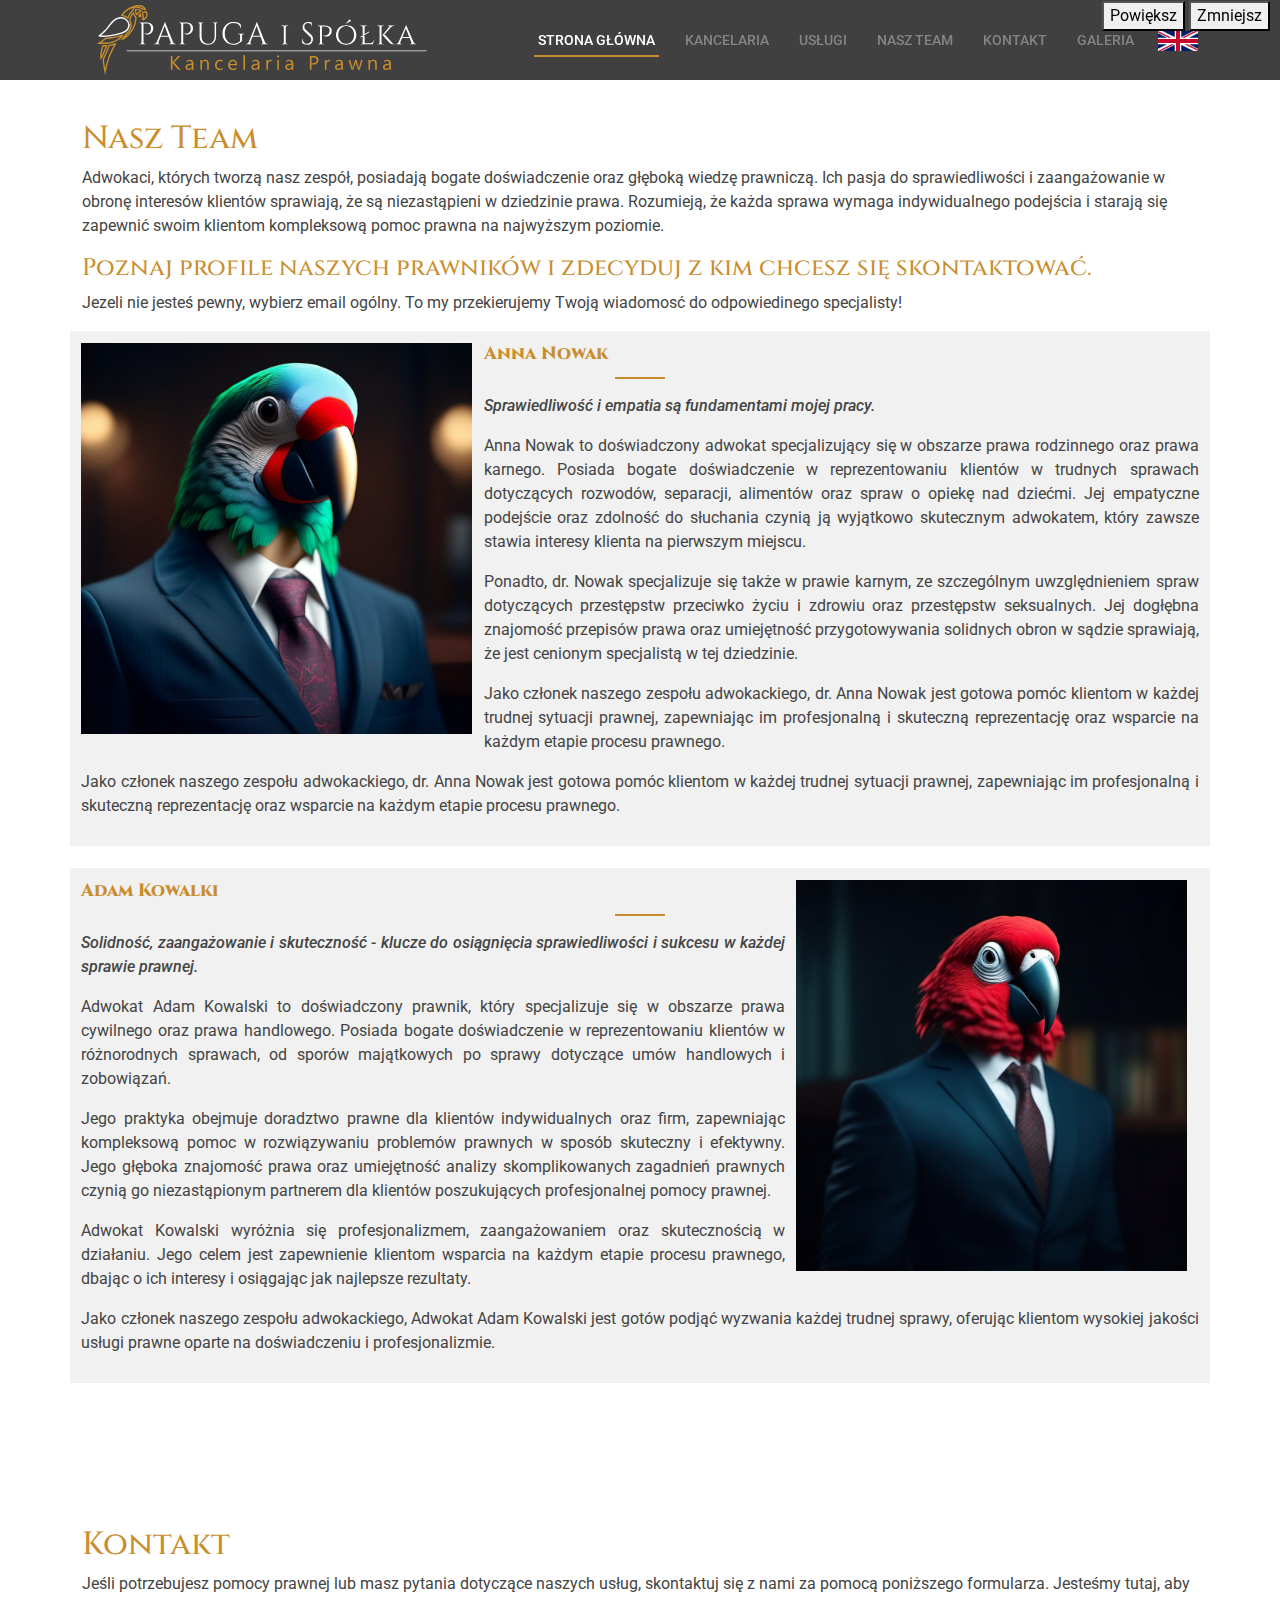
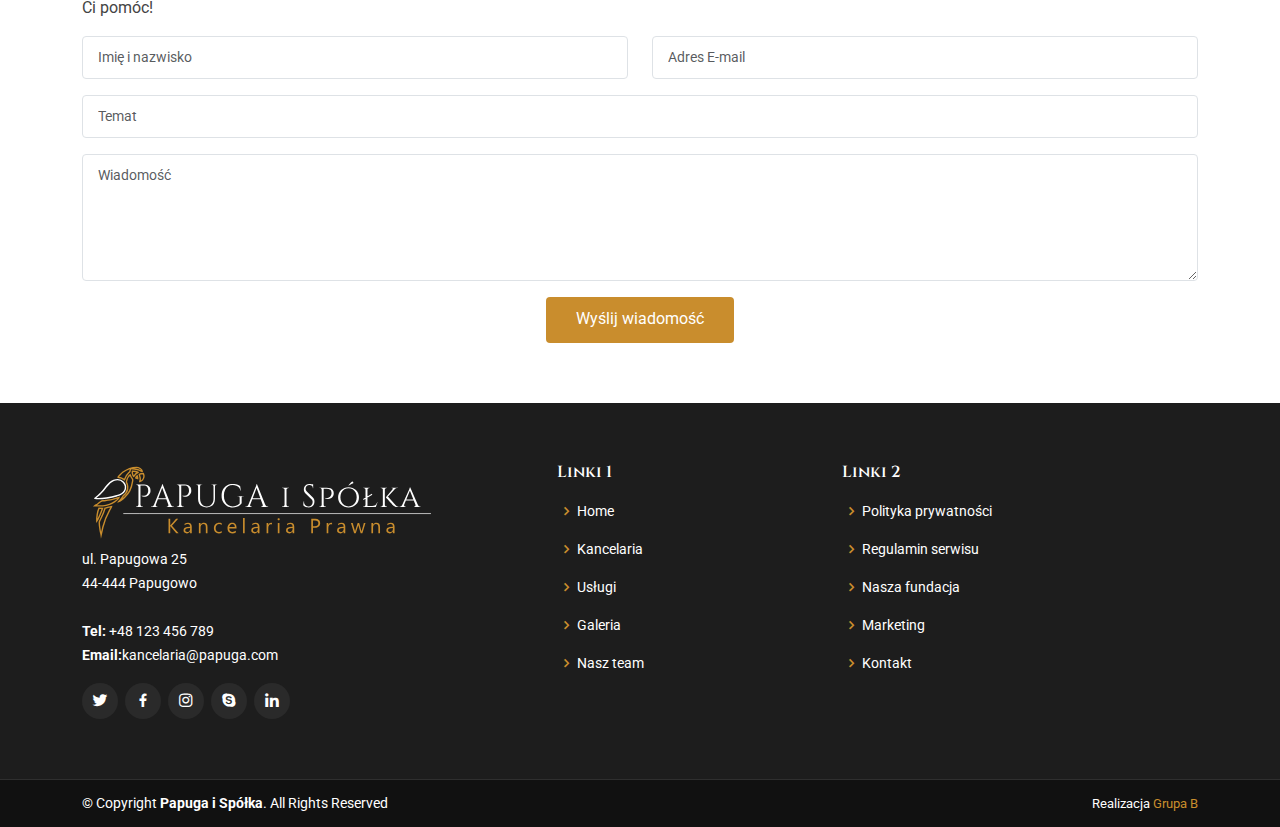
<file: lawyers.html>
<!DOCTYPE html>
<html lang="pl-PL">

<head>
  <meta charset="utf-8">
  <meta content="width=device-width, initial-scale=1.0" name="viewport">

  <title>Groovin Bootstrap Template - Index</title>
  <style>
    body {
      font-size: 16px;
    }

    .zoom-controls {
      position: fixed;
      top: 1px;
      right: 10px;
    }

    .content {
      margin-top: 0px;
    }
    .eng{
        height:20px;
        margin-left:20px
    }
  </style>
	  <script>
             let currentZoom = 100;

    function zoomIn() {
      currentZoom += 10;
      updateZoom();
    }

    function zoomOut() {
      currentZoom -= 10;
      updateZoom();
    }

    function updateZoom() {
      document.body.style.fontSize = `${currentZoom}%`;
    }
  </script>
  <meta content="" name="description">
  <meta content="" name="keywords">

  <!-- Favicons -->
  <link href="assets/img/favicon.png" rel="icon">
  <link href="assets/img/apple-touch-icon.png" rel="apple-touch-icon">

  <!-- Google Fonts -->
  <link href="https://fonts.googleapis.com/css?family=Open+Sans:300,300i,400,400i,600,600i,700,700i|Roboto:300,300i,400,400i,500,500i,600,600i,700,700i|Poppins:300,300i,400,400i,500,500i,600,600i,700,700i" rel="stylesheet">
  <link href="https://fonts.googleapis.com/css2?family=Source+Serif+4:ital,opsz,wght@0,8..60,200;0,8..60,300;0,8..60,400;0,8..60,500;0,8..60,600;0,8..60,700;0,8..60,800;0,8..60,900;1,8..60,200;1,8..60,300;1,8..60,400;1,8..60,500;1,8..60,600;1,8..60,700;1,8..60,800;1,8..60,900&display=swap" rel="stylesheet">  
  <link href="https://fonts.googleapis.com/css2?family=Cinzel:wght@400;500;600;700;800;900&display=swap" rel="stylesheet">
  <!-- Vendor CSS Files -->
  <link href="assets/vendor/animate.css/animate.min.css" rel="stylesheet">
  <link href="assets/vendor/bootstrap/css/bootstrap.min.css" rel="stylesheet">
  <link href="assets/vendor/bootstrap-icons/bootstrap-icons.css" rel="stylesheet">
  <link href="assets/vendor/boxicons/css/boxicons.min.css" rel="stylesheet">
  <link href="assets/vendor/glightbox/css/glightbox.min.css" rel="stylesheet">
  <link href="assets/vendor/swiper/swiper-bundle.min.css" rel="stylesheet">

  <!-- Template Main CSS File -->
  <!-- <link href="assets/css/style.css" rel="stylesheet"> -->
  <link href="assets/css/custom.css" rel="stylesheet">
  <link href="assets/css/mobile.css" rel="stylesheet">

</head>

<body>

  <!-- ======= Header ======= -->
  <header id="header" class="fixed-top d-flex align-items-center content">
    <div class="container d-flex align-items-center justify-content-between">

        <div class="logo">
            <a href="index.html">
                <img src="./assets/img/Papuga-logo_light.svg" alt="Papuga i spółka" height="80" width="350">
            </a>
        </div>
        <!-- Uncomment below if you prefer to use an image logo -->
        <!-- <a href="index.html" class="logo"><img src="assets/img/logo.png" alt="" class="img-fluid"></a>-->

        <nav id="navbar" class="navbar">
            <ul>
                <li><a class="nav-link scrollto active" href="./index.html#banner">Strona główna</a></li>
                <li><a class="nav-link scrollto" href="./index.html#about">Kancelaria</a></li>
                <li><a class="nav-link scrollto" href="./index.html#services">Usługi</a></li>
                <li><a class="nav-link scrollto" href="./index.html#team">Nasz Team</a></li>
                <!-- <li><a href="blog.html">Blog</a></li> -->
                <li><a class="nav-link scrollto" href="./index.html#contact">Kontakt</a></li>
                <!-- <li><a class="getstarted scrollto" href="#about">Formularz</a></li> -->
                <li><a class="nav-link scrollto " href="gallery.html">Galeria</a></li>
            </ul>
            <a href="./lawyers-eng.html">
                <img src="./assets/img/angielski.png" alt="Flaga angielska" class="eng">
            </a>
            <i class="bi bi-list mobile-nav-toggle"></i>
        </nav><!-- .navbar -->
<div class="zoom-controls">
<button onclick="zoomIn()">Powiększ</button>
<button onclick="zoomOut()">Zmniejsz</button>
    </div>
</header>
<!-- End Header -->

  <main id="main">


    <!-- ======= Services Section ======= --><div class="space-header"></div>
    <section id="services" class="services lawyers-page">
      <div class="container">

        <div class="section-title">
          <h2>Nasz Team</h2>
          <p>Adwokaci, których tworzą nasz zespół, posiadają bogate doświadczenie oraz głęboką wiedzę prawniczą. Ich pasja do sprawiedliwości i zaangażowanie w obronę interesów klientów sprawiają, że są niezastąpieni w dziedzinie prawa. Rozumieją, że każda sprawa wymaga indywidualnego podejścia i starają się zapewnić swoim klientom kompleksową pomoc prawna na najwyższym poziomie.</p>
        <h4>Poznaj profile naszych prawników i zdecyduj z kim chcesz się skontaktować.</h3>
        <p>Jezeli nie jesteś pewny, wybierz email ogólny. To my przekierujemy Twoją wiadomosć do odpowiedinego specjalisty!</p>
        
        </div>

        <div class="row">
          <div class="col-lg-12 col-md-12 lawyer-cont">
           <img src = "assets/img/team/team-1.png">
            <h4 class="title"><a href="">Anna Nowak</a></h4>
            <p class="spec">Sprawiedliwość i empatia są fundamentami mojej pracy. </p>
            <p>Anna Nowak to doświadczony adwokat specjalizujący się w obszarze prawa rodzinnego oraz prawa karnego. Posiada bogate doświadczenie w reprezentowaniu klientów w trudnych sprawach dotyczących rozwodów, separacji, alimentów oraz spraw o opiekę nad dziećmi. Jej empatyczne podejście oraz zdolność do słuchania czynią ją wyjątkowo skutecznym adwokatem, który zawsze stawia interesy klienta na pierwszym miejscu.</p>

            <p>Ponadto, dr. Nowak specjalizuje się także w prawie karnym, ze szczególnym uwzględnieniem spraw dotyczących przestępstw przeciwko życiu i zdrowiu oraz przestępstw seksualnych. Jej dogłębna znajomość przepisów prawa oraz umiejętność przygotowywania solidnych obron w sądzie sprawiają, że jest cenionym specjalistą w tej dziedzinie.</p>

                <p>Jako członek naszego zespołu adwokackiego, dr. Anna Nowak jest gotowa pomóc klientom w każdej trudnej sytuacji prawnej, zapewniając im profesjonalną i skuteczną reprezentację oraz wsparcie na każdym etapie procesu prawnego.</p>

            <p>Jako członek naszego zespołu adwokackiego, dr. Anna Nowak jest gotowa pomóc klientom w każdej trudnej sytuacji prawnej, zapewniając im profesjonalną i skuteczną reprezentację oraz wsparcie na każdym etapie procesu prawnego.</p>
          </div>
          <div class="col-lg-12 col-md-12 lawyer-cont">
            <img src = "assets/img/team/team-2.png">
             <h4 class="title"><a href="">Adam Kowalki</a></h4>
             <p class="spec">Solidność, zaangażowanie i skuteczność - klucze do osiągnięcia sprawiedliwości i sukcesu w każdej sprawie prawnej.</p>
             <p>Adwokat Adam Kowalski to doświadczony prawnik, który specjalizuje się w obszarze prawa cywilnego oraz prawa handlowego. Posiada bogate doświadczenie w reprezentowaniu klientów w różnorodnych sprawach, od sporów majątkowych po sprawy dotyczące umów handlowych i zobowiązań.</p>
 
             <p>Jego praktyka obejmuje doradztwo prawne dla klientów indywidualnych oraz firm, zapewniając kompleksową pomoc w rozwiązywaniu problemów prawnych w sposób skuteczny i efektywny. Jego głęboka znajomość prawa oraz umiejętność analizy skomplikowanych zagadnień prawnych czynią go niezastąpionym partnerem dla klientów poszukujących profesjonalnej pomocy prawnej.</p>
                 
             <p>Adwokat Kowalski wyróżnia się profesjonalizmem, zaangażowaniem oraz skutecznością w działaniu. Jego celem jest zapewnienie klientom wsparcia na każdym etapie procesu prawnego, dbając o ich interesy i osiągając jak najlepsze rezultaty.</p>

  <p>Jako członek naszego zespołu adwokackiego, Adwokat Adam Kowalski jest gotów podjąć wyzwania każdej trudnej sprawy, oferując klientom wysokiej jakości usługi prawne oparte na doświadczeniu i profesjonalizmie.</p>
           </div>
          
        </div>

      </div>
    </section><!-- End Services Section -->
    <section id="contact" class="contact">
      <div class="container">

        <div class="section-title">
          <h2>Kontakt</h2>
          <p>Jeśli potrzebujesz pomocy prawnej lub masz pytania dotyczące naszych usług, skontaktuj się z nami za pomocą poniższego formularza. Jesteśmy tutaj, aby Ci pomóc!</p>
        </div>

        <div class="form">
          <form action="forms/contact.php" method="post" role="form" class="php-email-form">
            <div class="row">
              <div class="col-md-6 form-group">
                <input type="text" name="name" class="form-control" id="name" placeholder="Imię i nazwisko" data-rule="minlen:4" data-msg="Please enter at least 4 chars">
              </div>
              <div class="col-md-6 form-group mt-3 mt-md-0">
                <input type="email" class="form-control" name="email" id="email" placeholder="Adres E-mail" data-rule="email" data-msg="Please enter a valid email">
              </div>
            </div>
            <div class="form-group mt-3">
              <input type="text" class="form-control" name="subject" id="subject" placeholder="Temat" required>
            </div>
            <div class="form-group mt-3">
              <textarea class="form-control" name="message" rows="5" placeholder="Wiadomość" required></textarea>
            </div>
            <div class="my-3">
              <div class="loading">Ładowanie</div>
              <div class="error-message"></div>
              <div class="sent-message">Twoja wiedomosć została wysłana</div>
            </div>
            <div class="text-center"><button type="submit">Wyślij wiadomość</button></div>
          </form>
        </div>

      </div>
    </section><!-- End Contact Section -->

  </main><!-- End #main -->

  <!-- ======= Footer ======= -->
  <footer id="footer">
    <div class="footer-top">
      <div class="container">
        <div class="row">

          <div class="col-lg-5 col-md-6">
            <div class="footer-info">
              <div class="logo"><a href="index.html"><img src="/assets/img/Papuga-logo_light.svg" alt="Papuga i spółka" height="80" width="350"></a></div>
              <p>
                ul. Papugowa 25 <br>
                44-444 Papugowo<br><br>
                <strong>Tel:</strong> +48 123 456 789<br>
                <strong>Email:</strong>kancelaria@papuga.com<br>
              </p>
              <div class="social-links mt-3">
                <a href="#" class="twitter"><i class="bx bxl-twitter"></i></a>
                <a href="#" class="facebook"><i class="bx bxl-facebook"></i></a>
                <a href="#" class="instagram"><i class="bx bxl-instagram"></i></a>
                <a href="#" class="google-plus"><i class="bx bxl-skype"></i></a>
                <a href="#" class="linkedin"><i class="bx bxl-linkedin"></i></a>
              </div>
            </div>
          </div>

          <div class="col-lg-3 col-md-6 footer-links">
            <h4>Linki 1</h4>
            <ul>
              <li><i class="bx bx-chevron-right"></i> <a href="#">Home</a></li>
              <li><i class="bx bx-chevron-right"></i> <a href="#">Kancelaria</a></li>
              <li><i class="bx bx-chevron-right"></i> <a href="#">Usługi</a></li>
              <li><i class="bx bx-chevron-right"></i> <a href="#">Galeria</a></li>
              <li><i class="bx bx-chevron-right"></i> <a href="#">Nasz team</a></li>
            </ul>
          </div>

          <div class="col-lg-3 col-md-6 footer-links">
            <h4>Linki 2</h4>
            <ul>
              <li><i class="bx bx-chevron-right"></i> <a href="#">Polityka prywatności</a></li>
              <li><i class="bx bx-chevron-right"></i> <a href="#">Regulamin serwisu</a></li>
              <li><i class="bx bx-chevron-right"></i> <a href="#">Nasza fundacja</a></li>
              <li><i class="bx bx-chevron-right"></i> <a href="#">Marketing</a></li>
              <li><i class="bx bx-chevron-right"></i> <a href="#">Kontakt</a></li>
            </ul>
          </div>


        </div>
      </div>
    </div>

    <div class="container copyright">
      <div class="copyright">
        &copy; Copyright <strong><span>Papuga i Spółka</span></strong>. All Rights Reserved
      </div>
      <div class="credits">
    
        Realizacja <a href="https://www.youtube.com/watch?v=dQw4w9WgXcQ">Grupa B</a>
      </div>
    </div>
  </footer><!-- End Footer -->

  <a href="#" class="back-to-top d-flex align-items-center justify-content-center"><i class="bi bi-arrow-up-short"></i></a>

  <!-- Vendor JS Files -->
  <script src="assets/vendor/purecounter/purecounter_vanilla.js"></script>
  <script src="assets/vendor/bootstrap/js/bootstrap.bundle.min.js"></script>
  <script src="assets/vendor/glightbox/js/glightbox.min.js"></script>
  <script src="assets/vendor/isotope-layout/isotope.pkgd.min.js"></script>
  <script src="assets/vendor/swiper/swiper-bundle.min.js"></script>
  <script src="assets/vendor/php-email-form/validate.js"></script>

  <!-- Template Main JS File -->
  <script src="assets/js/main.js"></script>

</body>

</html>
</file>
<file: assets/css/gallery/custom.css>
body {
  font-family: -apple-system, BlinkMacSystemFont, "Segoe UI", Roboto, "Helvetica Neue", Arial, "Noto Sans", sans-serif;
  color: #444444;
}

a {
  color: #c98d2d;
  text-decoration: none;
}

a:hover {
  color: #c98d2d;
  text-decoration: none;
}

h1,
h2,
h3,
h4,
h5,
h6 {
  font-family: "Cinzel", serif;
  color: #c98d2d;
}

section {
  padding: 60px 0;
}
section.section-bg {
  background-color: #f1f1f1;
}
section.section-title {
  text-align: center;
  padding-bottom: 30px;
}
section.section-title h2 {
  font-size: 32px;
  font-weight: bold;
  text-transform: uppercase;
  margin-bottom: 20px;
  padding-bottom: 0;
  color: #5c9f24;
}
section.section-title p {
  margin-bottom: 0;
}

.space-header {
  height: 60px;
}

.back-to-top {
  position: fixed;
  visibility: hidden;
  opacity: 0;
  right: 15px;
  bottom: 15px;
  z-index: 996;
  background: #c98d2d;
  width: 40px;
  height: 40px;
  border-radius: 4px;
  transition: all 0.4s;
}
.back-to-top i {
  font-size: 28px;
  color: #fff;
  line-height: 0;
}
.back-to-top:hover {
  background: #c98d2d;
  color: #fff;
}
.back-to-top.active {
  visibility: visible;
  opacity: 1;
}

#header {
  background: rgba(0, 0, 0, 0.75);
  transition: all 0.5s;
  z-index: 997;
  height: 80px;
}
@media (max-width: 450px) {
  #header {
    height: 60px;
  }
}
#header .logo {
  max-width: 100%;
}
#header .logo img {
  max-height: 75px;
}
@media (max-width: 450px) {
  #header .logo img {
    max-height: 50px;
    width: auto;
  }
}
#header .logo a {
  color: #fff;
}

.navbar {
  padding: 0;
}
.navbar ul {
  margin: 0;
  padding: 0;
  display: flex;
  list-style: none;
  align-items: center;
}
.navbar ul li {
  position: relative;
}
.navbar ul > li {
  white-space: nowrap;
  padding: 10px 0 10px 22px;
}
.navbar ul > li a, .navbar ul > li a:focus {
  display: flex;
  align-items: center;
  justify-content: space-between;
  padding: 0 4px;
  font-family: "Roboto", sans-serif;
  font-size: 14px;
  font-weight: 500;
  color: #848484;
  white-space: nowrap;
  transition: 0.3s;
  text-transform: uppercase;
  position: relative;
}
.navbar ul > li a i, .navbar ul > li a:focus i, .navbar ul > li a:focus i, .navbar ul > li a:focus:focus i {
  font-size: 12px;
  line-height: 0;
  margin-left: 5px;
}
.navbar ul > li a:before {
  content: "";
  position: absolute;
  width: 100%;
  height: 2px;
  bottom: -6px;
  left: 0;
  background-color: #c98d2d;
  visibility: hidden;
  width: 0;
  transition: all 0.3s ease-in-out 0s;
}
.navbar ul > li a:hover:before, .navbar ul > li li:hover > a:before, .navbar ul > li .active:before {
  visibility: visible;
  width: 100%;
}
.navbar ul > li a:hover, .navbar ul > li .active, .navbar ul > li .active:focus, .navbar ul > li li:hover > a {
  color: #fff;
}
.navbar ul .getstarted, .navbar ul .getstarted:focus {
  padding: 8px 25px;
  margin-left: 12px;
  color: #fff;
  font-weight: 400;
  font-family: "Poppins", sans-serif;
  border: 2px solid #c98d2d;
}
.navbar ul .getstarted:hover, .navbar ul .getstarted:focus:hover, .navbar ul .getstarted:focus:hover, .navbar ul .getstarted:focus:focus:hover {
  color: #fff;
  background: #c98d2d;
}
.navbar ul .getstarted:hover:before, .navbar ul .getstarted li:hover > .getstarted:before, .navbar ul .getstarted:focus:hover:before, .navbar ul .getstarted:focus li:hover > .getstarted:before {
  visibility: hidden;
}
.navbar ul .dropdown ul {
  display: block;
  position: absolute;
  left: 22px;
  top: calc(100% + 30px);
  margin: 0;
  padding: 10px 0;
  z-index: 99;
  opacity: 0;
  visibility: hidden;
  background: #fff;
  box-shadow: 0px 0px 30px rgba(127, 137, 161, 0.25);
  transition: 0.3s;
}
.navbar ul .dropdown ul li {
  min-width: 200px;
}
.navbar ul .dropdown ul li a {
  padding: 10px 20px;
  font-size: 14px;
  font-weight: 500;
  text-transform: none;
  color: #2a2a2a;
}
.navbar ul .dropdown ul li a i {
  font-size: 12px;
}
.navbar ul .dropdown ul li a:hover, .navbar ul .dropdown ul li a .active:hover, .navbar ul .dropdown ul li a li:hover > a {
  color: #c98d2d;
}
.navbar ul .dropdown ul:hover > ul {
  opacity: 1;
  top: 100%;
  visibility: visible;
}
.navbar ul .dropdown ul .dropdown ul {
  top: 0;
  left: calc(100% - 30px);
  visibility: hidden;
}
.navbar ul .dropdown ul .dropdown ul:hover > ul {
  opacity: 1;
  top: 0;
  left: 100%;
  visibility: visible;
}
@media (max-width: 1366px) {
  .navbar ul .dropdown ul .dropdown ul {
    left: -90%;
  }
  .navbar ul .dropdown ul .dropdown ul:hover > ul {
    left: -100%;
  }
}

#banner {
  width: 100%;
  height: 100vh;
  background-color: rgba(17, 17, 17, 0.8);
  overflow: hidden;
  padding: 0;
}
#banner .carousel-item {
  width: 100%;
  height: 100vh;
  background-size: cover;
  background-position: center;
  background-repeat: no-repeat;
  position: relative;
  display: block !important;
}
#banner .carousel-item::before {
  content: "";
  background-color: rgba(0, 0, 0, 0.5);
  position: absolute;
  top: 0;
  right: 0;
  left: 0;
  bottom: 0;
}
#banner .carousel-container {
  display: flex;
  justify-content: center;
  align-items: center;
  position: absolute;
  bottom: 0;
  top: 0;
  left: 0;
  right: 0;
}
#banner .carousel-container .carousel-content {
  transform: translateY(30px);
  text-align: center;
}
#banner .carousel-container .carousel-content h2 {
  color: #c98d2d;
  margin-bottom: 30px;
  font-size: 48px;
  font-weight: 500;
}
#banner .carousel-container .carousel-content h2 span {
  color: #c98d2d;
}
#banner .carousel-container .carousel-content p {
  width: 80%;
  animation-delay: 0.4s;
  margin: 0 auto 30px auto;
  color: #fff;
}
#banner .carousel-container.active {
  opacity: 1;
  position: relative;
}
#banner .carousel-inner .carousel-item {
  transition-property: opacity;
  background-position: center top;
}
#banner .carousel-inner .carousel-item,
#banner .carousel-inner .active.carousel-item-start,
#banner .carousel-inner .active.carousel-item-end {
  opacity: 0;
  transition: opacity 1s ease-in-out;
}
#banner .carousel-inner .active,
#banner .carousel-inner .carousel-item-next.carousel-item-start,
#banner .carousel-inner .carousel-item-prev.carousel-item-end {
  opacity: 1;
  transition: 0.5s;
}
#banner .carousel-inner .carousel-item-next,
#banner .carousel-inner .carousel-item-prev,
#banner .carousel-inner .active.carousel-item-start,
#banner .carousel-inner .active.carousel-item-end {
  left: 0;
  transform: translate3d(0, 0, 0);
}
#banner .carousel-control-next-icon,
#banner .carousel-control-prev-icon {
  background: none;
  font-size: 30px;
  line-height: 0;
  width: auto;
  height: auto;
  background: rgba(255, 255, 255, 0.2);
  border-radius: 50px;
  transition: 0.3s;
  color: rgba(255, 255, 255, 0.5);
  width: 54px;
  height: 54px;
  display: flex;
  align-items: center;
  justify-content: center;
}
#banner .carousel-control-next-icon:hover,
#banner .carousel-control-prev-icon:hover {
  background: rgba(255, 255, 255, 0.3);
  color: rgba(255, 255, 255, 0.8);
}
#banner .carousel-indicators li {
  list-style-type: none;
  cursor: pointer;
  background: #fff;
  overflow: hidden;
  border: 0;
  width: 12px;
  height: 12px;
  border-radius: 50px;
  opacity: 0.6;
  transition: 0.3s;
}
#banner .carousel-indicators li.active {
  opacity: 1;
  background: #c98d2d;
}
#banner .btn-get-started {
  font-family: "Roboto", sans-serif;
  font-weight: 400;
  font-size: 14px;
  letter-spacing: 1px;
  display: inline-block;
  padding: 10px 32px 12px 32px;
  border-radius: 4px;
  transition: 0.5s;
  line-height: 1;
  margin: 10px;
  color: #fff;
  animation-delay: 0.8s;
  text-transform: uppercase;
  border: 2px solid #c98d2d;
  background: #c98d2d;
}
#banner .btn-get-started:hover {
  background: #6ab82a;
  border-color: #6ab82a;
  color: #fff;
}
@media (max-width: 768px) {
  #banner h2 {
    font-size: 28px;
  }
}
@media (min-width: 1024px) {
  #banner p {
    width: 60%;
  }
  #banner .carousel-control-prev,
#banner .carousel-control-next {
    width: 5%;
  }
}

#footer {
  background: #111111;
  padding: 0 0 1% 0;
  color: #fff;
  font-size: 14px;
}
#footer .footer-top {
  background: #1d1d1d;
  border-bottom: 1px solid #2f2f2f;
  padding: 60px 0 30px 0;
}
#footer .footer-top .footer-info {
  margin-bottom: 30px;
}
#footer .footer-top .footer-info .logo {
  margin-bottom: 1%;
}
@media (max-width: 450px) {
  #footer .footer-top .footer-info .logo {
    max-width: 100%;
  }
  #footer .footer-top .footer-info .logo a img {
    max-width: 100%;
  }
}
#footer .footer-top .footer-info h3 {
  font-size: 24px;
  margin: 0 0 20px 0;
  padding: 2px 0 2px 0;
  line-height: 1;
  font-weight: 700;
}
#footer .footer-top .footer-info p {
  font-size: 14px;
  line-height: 24px;
  margin-bottom: 0;
  color: #fff;
}
#footer .footer-top .social-links a {
  font-size: 18px;
  display: inline-block;
  background: #2a2a2a;
  color: #fff;
  line-height: 1;
  padding: 8px 0;
  margin-right: 4px;
  border-radius: 50%;
  text-align: center;
  width: 36px;
  height: 36px;
  transition: 0.3s;
}
#footer .footer-top .social-links a:hover {
  background: #c98d2d;
  color: #fff;
  text-decoration: none;
}
#footer .footer-top h4 {
  font-size: 16px;
  font-weight: 600;
  color: #fff;
  position: relative;
  padding-bottom: 12px;
}
#footer .footer-top .footer-links {
  margin-bottom: 30px;
}
#footer .footer-top .footer-links ul {
  list-style: none;
  padding: 0;
  margin: 0;
}
#footer .footer-top .footer-links ul i {
  padding-right: 2px;
  color: #c98d2d;
  font-size: 18px;
  line-height: 1;
}
#footer .footer-top .footer-links ul li {
  padding: 10px 0;
  display: flex;
  align-items: center;
}
#footer .footer-top .footer-links ul li:first-child {
  padding-top: 0;
}
#footer .footer-top .footer-links ul li a {
  color: #fff;
  transition: 0.3s;
  display: inline-block;
  line-height: 1;
}
#footer .footer-top .footer-links ul li a:hover {
  color: #c98d2d;
}
#footer .footer-top .footer-newsletter form {
  margin-top: 30px;
  background: #fff;
  padding: 6px 10px;
  position: relative;
}
#footer .footer-top .footer-newsletter form input[type=email] {
  border: 0;
  padding: 4px;
  width: calc(100% - 110px);
}
#footer .footer-top .footer-newsletter form input[type=submit] {
  position: absolute;
  top: 0;
  right: -2px;
  bottom: 0;
  border: 0;
  background: none;
  font-size: 16px;
  padding: 0 20px;
  background: #c98d2d;
  color: #fff;
  transition: 0.3s;
  border-radius: 0 4px 4px 0;
}
#footer .footer-top .footer-newsletter form input[type=submit]:hover {
  background: #3d3d3d;
}
#footer .copyright {
  text-align: center;
}
#footer .container.copyright {
  display: flex;
  justify-content: space-between;
  align-items: center;
  margin-top: 1%;
}
#footer .credits {
  text-align: center;
  font-size: 13px;
  color: #fff;
}

.gallery {
  margin-top: 50px;
}
.gallery .gallery-item {
  margin-bottom: 30px;
  height: 230px;
}
.gallery #gallery-flters {
  padding: 0;
  margin: 0 auto 20px auto;
  list-style: none;
  text-align: center;
}
.gallery #gallery-flters li {
  cursor: pointer;
  display: inline-block;
  padding: 8px 15px 10px 15px;
  font-size: 14px;
  font-weight: 600;
  line-height: 1;
  text-transform: uppercase;
  color: #444444;
  margin-bottom: 5px;
  transition: all 0.3s ease-in-out;
  border-radius: 3px;
}
.gallery #gallery-flters li:hover, .gallery #gallery-flters li.filter-active {
  color: #fff;
  background: #c98d2d;
}
.gallery #gallery-flters li:last-child {
  margin-right: 0;
}
.gallery .gallery-wrap {
  transition: 0.3s;
  position: relative;
  overflow: hidden;
  z-index: 1;
  background: rgba(42, 42, 42, 0.7);
  height: 100%;
  display: flex;
  align-items: center;
  justify-content: center;
}
.gallery .gallery-wrap::before {
  content: "";
  background: rgba(42, 42, 42, 0.7);
  position: absolute;
  left: 0;
  right: 0;
  top: 0;
  bottom: 0;
  transition: all ease-in-out 0.3s;
  z-index: 2;
  opacity: 0;
}
.gallery .gallery-wrap img {
  transition: all ease-in-out 0.3s;
}
.gallery .gallery-wrap .gallery-info {
  opacity: 0;
  position: absolute;
  top: 0;
  left: 0;
  right: 0;
  bottom: 0;
  z-index: 3;
  transition: all ease-in-out 0.3s;
  display: flex;
  flex-direction: column;
  justify-content: flex-end;
  align-items: flex-start;
  padding: 20px;
}
.gallery .gallery-wrap .gallery-info h4 {
  font-size: 20px;
  color: #fff;
  font-weight: 600;
}
.gallery .gallery-wrap .gallery-info p {
  color: rgba(255, 255, 255, 0.7);
  font-size: 14px;
  text-transform: uppercase;
  padding: 0;
  margin: 0;
  font-style: italic;
}
.gallery .gallery-wrap .gallery-links {
  text-align: center;
  z-index: 4;
}
.gallery .gallery-wrap .gallery-links a {
  color: #fff;
  margin: 0 5px 0 0;
  font-size: 28px;
  display: inline-block;
  transition: 0.3s;
}
.gallery .gallery-wrap .gallery-links a:hover {
  color: #c98d2d;
}
.gallery .gallery-wrap:hover::before {
  opacity: 1;
}
.gallery .gallery-wrap:hover img {
  transform: scale(1.2);
}
.gallery .gallery-wrap:hover .gallery-info {
  opacity: 1;
}

.gallery-details {
  padding-top: 40px;
}
.gallery-details .gallery-details-slider img {
  width: 100%;
}
.gallery-details .gallery-details-slider .swiper-pagination {
  margin-top: 20px;
  position: relative;
}
.gallery-details .gallery-details-slider .swiper-pagination .swiper-pagination-bullet {
  width: 12px;
  height: 12px;
  background-color: #fff;
  opacity: 1;
  border: 1px solid #c98d2d;
}
.gallery-details .gallery-details-slider .swiper-pagination .swiper-pagination-bullet.swiper-pagination-bullet-active {
  background-color: #c98d2d;
}
.gallery-details .gallery-info {
  padding: 30px;
  box-shadow: 0px 0 30px rgba(42, 42, 42, 0.08);
}
.gallery-details .gallery-info h3 {
  font-size: 22px;
  font-weight: 700;
  margin-bottom: 20px;
  padding-bottom: 20px;
  border-bottom: 1px solid #eee;
}
.gallery-details .gallery-info ul {
  list-style: none;
  padding: 0;
  font-size: 15px;
}
.gallery-details .gallery-info ul li + li {
  margin-top: 10px;
}
.gallery-details .gallery-description {
  padding-top: 30px;
}
.gallery-details .gallery-description h2 {
  font-size: 26px;
  font-weight: 700;
  margin-bottom: 20px;
}
.gallery-details .gallery-description p {
  padding: 0;
}

/*# sourceMappingURL=custom.css.map */
</file>
<file: assets/css/gallery/mobile.css>
.mobile-nav-toggle {
  color: #fff;
  font-size: 28px;
  cursor: pointer;
  display: none;
  line-height: 0;
  transition: 0.5s;
}
.mobile-nav-toggle.bi-x {
  color: #c98d2d;
}
@media (max-width: 991px) {
  .mobile-nav-toggle {
    display: block;
  }
}

@media (max-width: 991px) {
  .navbar ul {
    display: none;
  }
}
.navbar-mobile {
  position: fixed;
  overflow: hidden;
  top: 0;
  right: 0;
  left: 0;
  bottom: 0;
  background: rgba(17, 17, 17, 0.9);
  transition: 0.3s;
  z-index: 999;
}
.navbar-mobile .mobile-nav-toggle {
  position: absolute;
  top: 15px;
  right: 15px;
}
.navbar-mobile ul {
  display: block;
  position: absolute;
  top: 55px;
  right: 15px;
  bottom: 15px;
  left: 15px;
  padding: 10px 0;
  background-color: #fff;
  overflow-y: auto;
  transition: 0.3s;
}
.navbar-mobile a, .navbar-mobile a:focus {
  padding: 10px 20px;
  font-size: 15px;
  color: #2a2a2a;
}
.navbar-mobile a:hover {
  color: #c98d2d;
}
.navbar-mobile .active, .navbar-mobile li:hover > a {
  color: #c98d2d;
}
.navbar-mobile > ul > li {
  white-space: nowrap;
  padding: 0;
}
.navbar-mobile a:hover:before, .navbar-mobile li:hover > a:before, .navbar-mobile .active:before {
  visibility: hidden;
}
.navbar-mobile .getstarted, .navbar-mobile .getstarted:focus {
  margin: 15px;
  color: #c98d2d;
  padding-left: 15px;
}
.navbar-mobile .dropdown ul {
  position: static;
  display: none;
  margin: 10px 20px;
  padding: 10px 0;
  z-index: 99;
  opacity: 1;
  visibility: visible;
  background: #fff;
  box-shadow: 0px 0px 30px rgba(127, 137, 161, 0.25);
}
.navbar-mobile .dropdown ul li {
  min-width: 200px;
}
.navbar-mobile .dropdown ul a {
  padding: 10px 20px;
}
.navbar-mobile .dropdown ul a i {
  font-size: 12px;
}
.navbar-mobile .dropdown a:hover, .navbar-mobile .dropdown .active:hover, .navbar-mobile .dropdown li:hover > a {
  color: #c98d2d;
}
.navbar-mobile .dropdown > .dropdown-active {
  display: block;
}

/*# sourceMappingURL=mobile.css.map */
</file>
<file: assets/css/style.css>
/*--------------------------------------------------------------
# General
--------------------------------------------------------------*/
body {
  font-family: "Open Sans", sans-serif;
  color: #444444;
}

a {
  color: #5c9f24;
  text-decoration: none;
}

a:hover {
  color: #74c92d;
  text-decoration: none;
}

h1,
h2,
h3,
h4,
h5,
h6 {
  font-family: "Roboto", sans-serif;
}

/*--------------------------------------------------------------
# Back to top button
--------------------------------------------------------------*/
.back-to-top {
  position: fixed;
  visibility: hidden;
  opacity: 0;
  right: 15px;
  bottom: 15px;
  z-index: 996;
  background: #5c9f24;
  width: 40px;
  height: 40px;
  border-radius: 4px;
  transition: all 0.4s;
}

.back-to-top i {
  font-size: 28px;
  color: #fff;
  line-height: 0;
}

.back-to-top:hover {
  background: #6fc02c;
  color: #fff;
}

.back-to-top.active {
  visibility: visible;
  opacity: 1;
}

/*--------------------------------------------------------------
# Header
--------------------------------------------------------------*/
#header {
  background: rgba(0, 0, 0, 0.75);
  transition: all 0.5s;
  z-index: 997;
  height: 80px;
}

#header .logo {
  font-size: 28px;
  margin: 0;
  padding: 0;
  line-height: 1;
  font-weight: 700;
  letter-spacing: 1px;
  text-transform: uppercase;
}

#header .logo a {
  color: #fff;
}

#header .logo img {
  max-height: 40px;
}

/*--------------------------------------------------------------
# Navigation Menu
--------------------------------------------------------------*/
/**
* Desktop Navigation 
*/
.navbar {
  padding: 0;
}

.navbar ul {
  margin: 0;
  padding: 0;
  display: flex;
  list-style: none;
  align-items: center;
}

.navbar li {
  position: relative;
}

.navbar>ul>li {
  white-space: nowrap;
  padding: 10px 0 10px 22px;
}

.navbar a,
.navbar a:focus {
  display: flex;
  align-items: center;
  justify-content: space-between;
  padding: 0 4px;
  font-family: "Roboto", sans-serif;
  font-size: 14px;
  font-weight: 500;
  color: rgba(255, 255, 255, 0.7);
  white-space: nowrap;
  transition: 0.3s;
  text-transform: uppercase;
  position: relative;
}

.navbar a i,
.navbar a:focus i {
  font-size: 12px;
  line-height: 0;
  margin-left: 5px;
}

.navbar>ul>li>a:before {
  content: "";
  position: absolute;
  width: 100%;
  height: 2px;
  bottom: -6px;
  left: 0;
  background-color: #5c9f24;
  visibility: hidden;
  width: 0px;
  transition: all 0.3s ease-in-out 0s;
}

.navbar a:hover:before,
.navbar li:hover>a:before,
.navbar .active:before {
  visibility: visible;
  width: 100%;
}

.navbar a:hover,
.navbar .active,
.navbar .active:focus,
.navbar li:hover>a {
  color: #fff;
}

.navbar .getstarted,
.navbar .getstarted:focus {
  padding: 8px 25px;
  margin-left: 12px;
  border-radius: 4px;
  color: #fff;
  font-weight: 400;
  font-family: "Poppins", sans-serif;
  border: 2px solid #5c9f24;
}

.navbar .getstarted:hover,
.navbar .getstarted:focus:hover {
  color: #fff;
  background: #5c9f24;
}

.navbar .getstarted:hover:before,
.navbar li:hover>.getstarted:before {
  visibility: hidden;
}

.navbar .dropdown ul {
  display: block;
  position: absolute;
  left: 22px;
  top: calc(100% + 30px);
  margin: 0;
  padding: 10px 0;
  z-index: 99;
  opacity: 0;
  visibility: hidden;
  background: #fff;
  box-shadow: 0px 0px 30px rgba(127, 137, 161, 0.25);
  transition: 0.3s;
}

.navbar .dropdown ul li {
  min-width: 200px;
}

.navbar .dropdown ul a {
  padding: 10px 20px;
  font-size: 14px;
  font-weight: 500;
  text-transform: none;
  color: #2a2a2a;
}

.navbar .dropdown ul a i {
  font-size: 12px;
}

.navbar .dropdown ul a:hover,
.navbar .dropdown ul .active:hover,
.navbar .dropdown ul li:hover>a {
  color: #5c9f24;
}

.navbar .dropdown:hover>ul {
  opacity: 1;
  top: 100%;
  visibility: visible;
}

.navbar .dropdown .dropdown ul {
  top: 0;
  left: calc(100% - 30px);
  visibility: hidden;
}

.navbar .dropdown .dropdown:hover>ul {
  opacity: 1;
  top: 0;
  left: 100%;
  visibility: visible;
}

@media (max-width: 1366px) {
  .navbar .dropdown .dropdown ul {
    left: -90%;
  }

  .navbar .dropdown .dropdown:hover>ul {
    left: -100%;
  }
}

/**
* Mobile Navigation 
*/
.mobile-nav-toggle {
  color: #fff;
  font-size: 28px;
  cursor: pointer;
  display: none;
  line-height: 0;
  transition: 0.5s;
}

.mobile-nav-toggle.bi-x {
  color: #5c9f24;
}

@media (max-width: 991px) {
  .mobile-nav-toggle {
    display: block;
  }

  .navbar ul {
    display: none;
  }
}

.navbar-mobile {
  position: fixed;
  overflow: hidden;
  top: 0;
  right: 0;
  left: 0;
  bottom: 0;
  background: rgba(17, 17, 17, 0.9);
  transition: 0.3s;
  z-index: 999;
}

.navbar-mobile .mobile-nav-toggle {
  position: absolute;
  top: 15px;
  right: 15px;
}

.navbar-mobile ul {
  display: block;
  position: absolute;
  top: 55px;
  right: 15px;
  bottom: 15px;
  left: 15px;
  padding: 10px 0;
  background-color: #fff;
  overflow-y: auto;
  transition: 0.3s;
}

.navbar-mobile a,
.navbar-mobile a:focus {
  padding: 10px 20px;
  font-size: 15px;
  color: #2a2a2a;
}

.navbar-mobile a:hover,
.navbar-mobile .active,
.navbar-mobile li:hover>a {
  color: #5c9f24;
}

.navbar-mobile>ul>li {
  white-space: nowrap;
  padding: 0;
}

.navbar-mobile a:hover:before,
.navbar-mobile li:hover>a:before,
.navbar-mobile .active:before {
  visibility: hidden;
}

.navbar-mobile .getstarted,
.navbar-mobile .getstarted:focus {
  margin: 15px;
  color: #5c9f24;
  padding-left: 15px;
}

.navbar-mobile .dropdown ul {
  position: static;
  display: none;
  margin: 10px 20px;
  padding: 10px 0;
  z-index: 99;
  opacity: 1;
  visibility: visible;
  background: #fff;
  box-shadow: 0px 0px 30px rgba(127, 137, 161, 0.25);
}

.navbar-mobile .dropdown ul li {
  min-width: 200px;
}

.navbar-mobile .dropdown ul a {
  padding: 10px 20px;
}

.navbar-mobile .dropdown ul a i {
  font-size: 12px;
}

.navbar-mobile .dropdown ul a:hover,
.navbar-mobile .dropdown ul .active:hover,
.navbar-mobile .dropdown ul li:hover>a {
  color: #5c9f24;
}

.navbar-mobile .dropdown>.dropdown-active {
  display: block;
}

/*--------------------------------------------------------------
# Hero Section
--------------------------------------------------------------*/
#hero {
  width: 100%;
  height: 100vh;
  background-color: rgba(17, 17, 17, 0.8);
  overflow: hidden;
  padding: 0;
}

#hero .carousel-item {
  width: 100%;
  height: 100vh;
  background-size: cover;
  background-position: center;
  background-repeat: no-repeat;
  position: relative;
  transition: 0.3;
}

#hero .carousel-item::before {
  content: "";
  background-color: rgba(0, 0, 0, 0.5);
  position: absolute;
  top: 0;
  right: 0;
  left: 0;
  bottom: 0;
}

#hero .carousel-container {
  display: flex;
  justify-content: center;
  align-items: center;
  position: absolute;
  bottom: 0;
  top: 0;
  left: 0;
  right: 0;
}

#hero .carousel-content {
  text-align: center;
}

#hero h2 {
  color: #fff;
  margin-bottom: 30px;
  font-size: 48px;
  font-weight: 700;
}

#hero h2 span {
  color: #5c9f24;
}

#hero p {
  width: 80%;
  animation-delay: 0.4s;
  margin: 0 auto 30px auto;
  color: #fff;
}

#hero .carousel-inner .carousel-item {
  transition-property: opacity;
  background-position: center top;
}

#hero .carousel-inner .carousel-item,
#hero .carousel-inner .active.carousel-item-start,
#hero .carousel-inner .active.carousel-item-end {
  opacity: 0;
}

#hero .carousel-inner .active,
#hero .carousel-inner .carousel-item-next.carousel-item-start,
#hero .carousel-inner .carousel-item-prev.carousel-item-end {
  opacity: 1;
  transition: 0.5s;
}

#hero .carousel-inner .carousel-item-next,
#hero .carousel-inner .carousel-item-prev,
#hero .carousel-inner .active.carousel-item-start,
#hero .carousel-inner .active.carousel-item-end {
  left: 0;
  transform: translate3d(0, 0, 0);
}

#hero .carousel-control-next-icon,
#hero .carousel-control-prev-icon {
  background: none;
  font-size: 30px;
  line-height: 0;
  width: auto;
  height: auto;
  background: rgba(255, 255, 255, 0.2);
  border-radius: 50px;
  transition: 0.3s;
  color: rgba(255, 255, 255, 0.5);
  width: 54px;
  height: 54px;
  display: flex;
  align-items: center;
  justify-content: center;
}

#hero .carousel-control-next-icon:hover,
#hero .carousel-control-prev-icon:hover {
  background: rgba(255, 255, 255, 0.3);
  color: rgba(255, 255, 255, 0.8);
}

#hero .carousel-indicators li {
  list-style-type: none;
  cursor: pointer;
  background: #fff;
  overflow: hidden;
  border: 0;
  width: 12px;
  height: 12px;
  border-radius: 50px;
  opacity: 0.6;
  transition: 0.3s;
}

#hero .carousel-indicators li.active {
  opacity: 1;
  background: #5c9f24;
}

#hero .btn-get-started {
  font-family: "Roboto", sans-serif;
  font-weight: 400;
  font-size: 14px;
  letter-spacing: 1px;
  display: inline-block;
  padding: 10px 32px 12px 32px;
  border-radius: 4px;
  transition: 0.5s;
  line-height: 1;
  margin: 10px;
  color: #fff;
  animation-delay: 0.8s;
  text-transform: uppercase;
  border: 2px solid #5c9f24;
  background: #5c9f24;
}

#hero .btn-get-started:hover {
  background: #6ab82a;
  border-color: #6ab82a;
  color: #fff;
}

@media (max-width: 768px) {
  #hero h2 {
    font-size: 28px;
  }
}

@media (min-width: 1024px) {
  #hero p {
    width: 60%;
  }

  #hero .carousel-control-prev,
  #hero .carousel-control-next {
    width: 5%;
  }
}

/*--------------------------------------------------------------
# Sections General
--------------------------------------------------------------*/
section {
  padding: 60px 0;
}

.section-bg {
  background-color: #f1f1f1;
}

.section-title {
  text-align: center;
  padding-bottom: 30px;
}

.section-title h2 {
  font-size: 32px;
  font-weight: bold;
  text-transform: uppercase;
  margin-bottom: 20px;
  padding-bottom: 0;
  color: #5c9f24;
}

.section-title p {
  margin-bottom: 0;
}

/*--------------------------------------------------------------
# About
--------------------------------------------------------------*/
.about .content {
  padding: 30px 0;
}

.about .content h3 {
  font-weight: 700;
  font-size: 34px;
}

.about .content p {
  margin-bottom: 0;
}

.about .content .icon-box {
  margin-top: 25px;
}

.about .content .icon-box h4 {
  font-size: 20px;
  font-weight: 700;
  margin: 5px 0 10px 60px;
}

.about .content .icon-box i {
  font-size: 48px;
  float: left;
  color: #5c9f24;
}

.about .content .icon-box p {
  font-size: 15px;
  color: #848484;
  margin-left: 60px;
}

.about .image {
  background: url("../img/about.jpg") center center no-repeat;
  background-size: cover;
  min-height: 400px;
}

@media (max-width: 991px) {
  .about .image {
    text-align: center;
  }

  .about .image img {
    max-width: 80%;
  }
}

@media (max-width: 667px) {
  .about .image img {
    max-width: 100%;
  }
}

/*--------------------------------------------------------------
# Counts
--------------------------------------------------------------*/
.counts {
  padding: 0 0 30px 0;
}

.counts .count-box {
  padding: 30px;
  width: 100%;
}

.counts .count-box i {
  display: block;
  font-size: 44px;
  color: #5c9f24;
  float: left;
  line-height: 0;
}

.counts .count-box span {
  font-size: 48px;
  line-height: 40px;
  display: block;
  font-weight: 700;
  color: #2a2a2a;
  margin-left: 60px;
}

.counts .count-box p {
  padding: 15px 0 0 0;
  margin: 0 0 0 60px;
  font-family: "Roboto", sans-serif;
  font-size: 14px;
  color: #505050;
}

.counts .count-box a {
  font-weight: 600;
  display: block;
  margin-top: 20px;
  color: #505050;
  font-size: 15px;
  font-family: "Poppins", sans-serif;
  transition: ease-in-out 0.3s;
}

.counts .count-box a:hover {
  color: #777777;
}

/*--------------------------------------------------------------
# Clients
--------------------------------------------------------------*/
.clients {
  padding: 15px 0;
  text-align: center;
}

.clients img {
  max-width: 45%;
  transition: all 0.4s ease-in-out;
  display: inline-block;
  padding: 15px 0;
  filter: grayscale(100);
}

.clients img:hover {
  filter: none;
  transform: scale(1.15);
}

@media (max-width: 768px) {
  .clients img {
    max-width: 40%;
  }
}

/*--------------------------------------------------------------
# Services
--------------------------------------------------------------*/
.services .icon-box {
  margin-bottom: 20px;
  text-align: center;
}

.services .icon {
  display: inline-flex;
  justify-content: center;
  align-items: center;
  width: 80px;
  height: 80px;
  margin-bottom: 20px;
  background: #fff;
  border-radius: 50%;
  transition: 0.5s;
  color: #5c9f24;
  overflow: hidden;
  box-shadow: 0px 0 25px rgba(0, 0, 0, 0.15);
}

.services .icon i {
  font-size: 36px;
  line-height: 0;
}

.services:hover .icon {
  box-shadow: 0px 0 25px rgba(92, 159, 36, 0.3);
}

.services .title {
  font-weight: 600;
  margin-bottom: 15px;
  font-size: 18px;
  position: relative;
  padding-bottom: 15px;
}

.services .title a {
  color: #444444;
  transition: 0.3s;
}

.services .title a:hover {
  color: #5c9f24;
}

.services .title::after {
  content: "";
  position: absolute;
  display: block;
  width: 50px;
  height: 2px;
  background: #5c9f24;
  bottom: 0;
  left: calc(50% - 25px);
}

.services .description {
  line-height: 24px;
  font-size: 14px;
}

/*--------------------------------------------------------------
# Why Us
--------------------------------------------------------------*/
.why-us .box {
  padding: 50px 30px;
  box-shadow: 0px 2px 15px rgba(0, 0, 0, 0.1);
  transition: all ease-in-out 0.3s;
}

.why-us .box span {
  display: block;
  font-size: 28px;
  font-weight: 700;
  color: #8ed851;
}

.why-us .box h4 {
  font-size: 24px;
  font-weight: 600;
  padding: 0;
  margin: 20px 0;
  color: #2a2a2a;
}

.why-us .box p {
  color: #aaaaaa;
  font-size: 15px;
  margin: 0;
  padding: 0;
}

.why-us .box:hover {
  background: #5c9f24;
  padding: 30px 30px 70px 30px;
  box-shadow: 10px 15px 30px rgba(0, 0, 0, 0.18);
}

.why-us .box:hover span,
.why-us .box:hover h4,
.why-us .box:hover p {
  color: #fff;
}

/*--------------------------------------------------------------
# Portfolio
--------------------------------------------------------------*/
.portfolio .portfolio-item {
  margin-bottom: 30px;
}

.portfolio #portfolio-flters {
  padding: 0;
  margin: 0 auto 20px auto;
  list-style: none;
  text-align: center;
}

.portfolio #portfolio-flters li {
  cursor: pointer;
  display: inline-block;
  padding: 8px 15px 10px 15px;
  font-size: 14px;
  font-weight: 600;
  line-height: 1;
  text-transform: uppercase;
  color: #444444;
  margin-bottom: 5px;
  transition: all 0.3s ease-in-out;
  border-radius: 3px;
}

.portfolio #portfolio-flters li:hover,
.portfolio #portfolio-flters li.filter-active {
  color: #fff;
  background: #5c9f24;
}

.portfolio #portfolio-flters li:last-child {
  margin-right: 0;
}

.portfolio .portfolio-wrap {
  transition: 0.3s;
  position: relative;
  overflow: hidden;
  z-index: 1;
  background: rgba(42, 42, 42, 0.7);
}

.portfolio .portfolio-wrap::before {
  content: "";
  background: rgba(42, 42, 42, 0.7);
  position: absolute;
  left: 0;
  right: 0;
  top: 0;
  bottom: 0;
  transition: all ease-in-out 0.3s;
  z-index: 2;
  opacity: 0;
}

.portfolio .portfolio-wrap img {
  transition: all ease-in-out 0.3s;
}

.portfolio .portfolio-wrap .portfolio-info {
  opacity: 0;
  position: absolute;
  top: 0;
  left: 0;
  right: 0;
  bottom: 0;
  z-index: 3;
  transition: all ease-in-out 0.3s;
  display: flex;
  flex-direction: column;
  justify-content: flex-end;
  align-items: flex-start;
  padding: 20px;
}

.portfolio .portfolio-wrap .portfolio-info h4 {
  font-size: 20px;
  color: #fff;
  font-weight: 600;
}

.portfolio .portfolio-wrap .portfolio-info p {
  color: rgba(255, 255, 255, 0.7);
  font-size: 14px;
  text-transform: uppercase;
  padding: 0;
  margin: 0;
  font-style: italic;
}

.portfolio .portfolio-wrap .portfolio-links {
  text-align: center;
  z-index: 4;
}

.portfolio .portfolio-wrap .portfolio-links a {
  color: #fff;
  margin: 0 5px 0 0;
  font-size: 28px;
  display: inline-block;
  transition: 0.3s;
}

.portfolio .portfolio-wrap .portfolio-links a:hover {
  color: #8ed851;
}

.portfolio .portfolio-wrap:hover::before {
  opacity: 1;
}

.portfolio .portfolio-wrap:hover img {
  transform: scale(1.2);
}

.portfolio .portfolio-wrap:hover .portfolio-info {
  opacity: 1;
}

/*--------------------------------------------------------------
# Portfolio Details
--------------------------------------------------------------*/
.portfolio-details {
  padding-top: 40px;
}

.portfolio-details .portfolio-details-slider img {
  width: 100%;
}

.portfolio-details .portfolio-details-slider .swiper-pagination {
  margin-top: 20px;
  position: relative;
}

.portfolio-details .portfolio-details-slider .swiper-pagination .swiper-pagination-bullet {
  width: 12px;
  height: 12px;
  background-color: #fff;
  opacity: 1;
  border: 1px solid #5c9f24;
}

.portfolio-details .portfolio-details-slider .swiper-pagination .swiper-pagination-bullet-active {
  background-color: #5c9f24;
}

.portfolio-details .portfolio-info {
  padding: 30px;
  box-shadow: 0px 0 30px rgba(42, 42, 42, 0.08);
}

.portfolio-details .portfolio-info h3 {
  font-size: 22px;
  font-weight: 700;
  margin-bottom: 20px;
  padding-bottom: 20px;
  border-bottom: 1px solid #eee;
}

.portfolio-details .portfolio-info ul {
  list-style: none;
  padding: 0;
  font-size: 15px;
}

.portfolio-details .portfolio-info ul li+li {
  margin-top: 10px;
}

.portfolio-details .portfolio-description {
  padding-top: 30px;
}

.portfolio-details .portfolio-description h2 {
  font-size: 26px;
  font-weight: 700;
  margin-bottom: 20px;
}

.portfolio-details .portfolio-description p {
  padding: 0;
}

/*--------------------------------------------------------------
# Team
--------------------------------------------------------------*/
.team {
  background: #fff;
  padding: 60px 0;
}

.team .member {
  text-align: center;
  margin-bottom: 20px;
  background: #343a40;
  position: relative;
}

.team .member .member-info {
  opacity: 0;
  display: flex;
  justify-content: center;
  align-items: center;
  position: absolute;
  bottom: 0;
  top: 0;
  left: 0;
  right: 0;
  transition: 0.2s;
}

.team .member .member-info-content {
  margin-top: -50px;
  transition: margin 0.2s;
}

.team .member:hover .member-info {
  background: rgba(0, 0, 0, 0.7);
  opacity: 1;
  transition: 0.4s;
}

.team .member:hover .member-info-content {
  margin-top: 0;
  transition: margin 0.4s;
}

.team .member h4 {
  font-weight: 700;
  margin-bottom: 2px;
  font-size: 18px;
  color: #fff;
}

.team .member span {
  font-style: italic;
  display: block;
  font-size: 13px;
  color: #fff;
}

.team .member .social {
  margin-top: 15px;
}

.team .member .social a {
  transition: color 0.3s;
  color: #fff;
}

.team .member .social a:hover {
  color: #5c9f24;
}

.team .member .social i {
  font-size: 18px;
  margin: 0 2px;
}

/*--------------------------------------------------------------
# Pricing
--------------------------------------------------------------*/
.pricing .box {
  padding: 20px;
  background: #f7f7f7;
  text-align: center;
  border-radius: 8px;
  position: relative;
  overflow: hidden;
}

.pricing .box h3 {
  font-weight: 400;
  padding: 15px;
  margin-top: 15px;
  font-size: 18px;
  font-weight: 600;
  color: #2a2a2a;
}

.pricing .box h4 {
  font-size: 42px;
  color: #5c9f24;
  font-weight: 500;
  font-family: "Open Sans", sans-serif;
  margin-bottom: 20px;
}

.pricing .box h4 sup {
  font-size: 20px;
  top: -15px;
  left: -3px;
}

.pricing .box h4 span {
  color: #bababa;
  font-size: 16px;
  font-weight: 300;
}

.pricing .box ul {
  padding: 0;
  list-style: none;
  color: #2a2a2a;
  text-align: center;
  line-height: 20px;
  font-size: 14px;
}

.pricing .box ul li {
  padding-bottom: 16px;
}

.pricing .box ul i {
  color: #5c9f24;
  font-size: 18px;
  padding-right: 4px;
}

.pricing .box ul .na {
  color: #ccc;
  text-decoration: line-through;
}

.pricing .box .btn-wrap {
  padding: 15px;
  text-align: center;
}

.pricing .box .btn-buy {
  display: inline-block;
  padding: 10px 40px 12px 40px;
  border-radius: 4px;
  border: 2px solid #5c9f24;
  color: #5c9f24;
  font-size: 14px;
  font-weight: 400;
  font-family: "Roboto", sans-serif;
  font-weight: 600;
  transition: 0.3s;
}

.pricing .box .btn-buy:hover {
  background: #5c9f24;
  color: #fff;
}

.pricing .recommended {
  background: #5c9f24;
}

.pricing .recommended h3,
.pricing .recommended h4,
.pricing .recommended h4 span,
.pricing .recommended ul,
.pricing .recommended ul .na {
  color: #fff;
}

.pricing .recommended .btn-buy {
  background: rgba(255, 255, 255, 0.1);
  border-color: rgba(255, 255, 255, 0.3);
  color: #fff;
}

.pricing .recommended .btn-buy:hover {
  background: #fff;
  border-color: #fff;
  color: #5c9f24;
}

/*--------------------------------------------------------------
# Frequently Asked Questions
--------------------------------------------------------------*/
.faq .faq-list {
  padding: 0 100px;
}

.faq .faq-list ul {
  padding: 0;
  list-style: none;
}

.faq .faq-list li+li {
  margin-top: 15px;
}

.faq .faq-list li {
  padding: 20px;
  background: #fff;
  border-radius: 4px;
  position: relative;
}

.faq .faq-list a {
  display: block;
  position: relative;
  font-family: "Poppins", sans-serif;
  font-size: 16px;
  line-height: 24px;
  font-weight: 500;
  padding: 0 30px;
  outline: none;
  cursor: pointer;
}

.faq .faq-list .icon-help {
  font-size: 24px;
  position: absolute;
  right: 0;
  left: 20px;
  color: #9cdc66;
}

.faq .faq-list .icon-show,
.faq .faq-list .icon-close {
  font-size: 24px;
  position: absolute;
  right: 0;
  top: 0;
}

.faq .faq-list p {
  margin-bottom: 0;
  padding: 10px 0 0 0;
}

.faq .faq-list .icon-show {
  display: none;
}

.faq .faq-list a.collapsed {
  color: #343a40;
}

.faq .faq-list a.collapsed:hover {
  color: #5c9f24;
}

.faq .faq-list a.collapsed .icon-show {
  display: inline-block;
}

.faq .faq-list a.collapsed .icon-close {
  display: none;
}

@media (max-width: 1200px) {
  .faq .faq-list {
    padding: 0;
  }
}

/*--------------------------------------------------------------
# Contact
--------------------------------------------------------------*/
.contact .contact-info {
  margin-bottom: 20px;
  text-align: center;
}

.contact .contact-info i {
  font-size: 48px;
  display: inline-block;
  margin-bottom: 10px;
  color: #5c9f24;
}

.contact .contact-info address,
.contact .contact-info p {
  margin-bottom: 0;
  color: #000;
}

.contact .contact-info h3 {
  font-size: 18px;
  margin-bottom: 15px;
  font-weight: bold;
  text-transform: uppercase;
  color: #999;
}

.contact .contact-info a {
  color: #000;
}

.contact .contact-info a:hover {
  color: #5c9f24;
}

.contact .contact-address,
.contact .contact-phone,
.contact .contact-email {
  margin-bottom: 20px;
}

.contact .php-email-form .error-message {
  display: none;
  color: #fff;
  background: #ed3c0d;
  text-align: left;
  padding: 15px;
  font-weight: 600;
}

.contact .php-email-form .error-message br+br {
  margin-top: 25px;
}

.contact .php-email-form .sent-message {
  display: none;
  color: #fff;
  background: #18d26e;
  text-align: center;
  padding: 15px;
  font-weight: 600;
}

.contact .php-email-form .loading {
  display: none;
  background: #fff;
  text-align: center;
  padding: 15px;
}

.contact .php-email-form .loading:before {
  content: "";
  display: inline-block;
  border-radius: 50%;
  width: 24px;
  height: 24px;
  margin: 0 10px -6px 0;
  border: 3px solid #18d26e;
  border-top-color: #eee;
  animation: animate-loading 1s linear infinite;
}

.contact .php-email-form input,
.contact .php-email-form textarea {
  border-radius: 0;
  box-shadow: none;
  font-size: 14px;
  height: auto;
  padding: 10px 15px;
  border-radius: 4px;
}

.contact .php-email-form input:focus,
.contact .php-email-form textarea:focus {
  border-color: #5c9f24;
}

.contact .php-email-form button[type=submit] {
  background: #5c9f24;
  border: 0;
  padding: 10px 30px 12px 30px;
  color: #fff;
  transition: 0.4s;
  border-radius: 4px;
}

.contact .php-email-form button[type=submit]:hover {
  background: #6ab82a;
}

@keyframes animate-loading {
  0% {
    transform: rotate(0deg);
  }

  100% {
    transform: rotate(360deg);
  }
}

@media (min-width: 768px) {
  .contact .contact-phone {
    border-left: 1px solid #ddd;
    border-right: 1px solid #ddd;
  }

  .contact .contact-address,
  .contact .contact-phone,
  .contact .contact-email {
    padding: 20px 0;
  }
}

/*--------------------------------------------------------------
# Breadcrumbs
--------------------------------------------------------------*/
.breadcrumbs {
  padding: 15px 0;
  background: #f6f6f6;
  min-height: 40px;
  margin-top: 80px;
}

.breadcrumbs h2 {
  font-size: 28px;
  font-weight: 400;
}

.breadcrumbs ol {
  display: flex;
  flex-wrap: wrap;
  list-style: none;
  padding: 0;
  margin: 0;
}

.breadcrumbs ol li+li {
  padding-left: 10px;
}

.breadcrumbs ol li+li::before {
  display: inline-block;
  padding-right: 10px;
  color: #444444;
  content: "/";
}

@media (max-width: 768px) {
  .breadcrumbs .d-flex {
    display: block !important;
  }

  .breadcrumbs ol {
    display: block;
  }

  .breadcrumbs ol li {
    display: inline-block;
  }
}

/*--------------------------------------------------------------
# Footer
--------------------------------------------------------------*/
#footer {
  background: #111111;
  padding: 0 0 30px 0;
  color: #fff;
  font-size: 14px;
}

#footer .footer-top {
  background: #1d1d1d;
  border-bottom: 1px solid #2f2f2f;
  padding: 60px 0 30px 0;
}

#footer .footer-top .footer-info {
  margin-bottom: 30px;
}

#footer .footer-top .footer-info h3 {
  font-size: 24px;
  margin: 0 0 20px 0;
  padding: 2px 0 2px 0;
  line-height: 1;
  font-weight: 700;
}

#footer .footer-top .footer-info p {
  font-size: 14px;
  line-height: 24px;
  margin-bottom: 0;
  font-family: "Roboto", sans-serif;
  color: #fff;
}

#footer .footer-top .social-links a {
  font-size: 18px;
  display: inline-block;
  background: #2a2a2a;
  color: #fff;
  line-height: 1;
  padding: 8px 0;
  margin-right: 4px;
  border-radius: 50%;
  text-align: center;
  width: 36px;
  height: 36px;
  transition: 0.3s;
}

#footer .footer-top .social-links a:hover {
  background: #5c9f24;
  color: #fff;
  text-decoration: none;
}

#footer .footer-top h4 {
  font-size: 16px;
  font-weight: 600;
  color: #fff;
  position: relative;
  padding-bottom: 12px;
}

#footer .footer-top .footer-links {
  margin-bottom: 30px;
}

#footer .footer-top .footer-links ul {
  list-style: none;
  padding: 0;
  margin: 0;
}

#footer .footer-top .footer-links ul i {
  padding-right: 2px;
  color: #8ed851;
  font-size: 18px;
  line-height: 1;
}

#footer .footer-top .footer-links ul li {
  padding: 10px 0;
  display: flex;
  align-items: center;
}

#footer .footer-top .footer-links ul li:first-child {
  padding-top: 0;
}

#footer .footer-top .footer-links ul a {
  color: #fff;
  transition: 0.3s;
  display: inline-block;
  line-height: 1;
}

#footer .footer-top .footer-links ul a:hover {
  color: #81d33d;
}

#footer .footer-top .footer-newsletter form {
  margin-top: 30px;
  background: #fff;
  padding: 6px 10px;
  position: relative;
  border-radius: 4px;
}

#footer .footer-top .footer-newsletter form input[type=email] {
  border: 0;
  padding: 4px;
  width: calc(100% - 110px);
}

#footer .footer-top .footer-newsletter form input[type=submit] {
  position: absolute;
  top: 0;
  right: -2px;
  bottom: 0;
  border: 0;
  background: none;
  font-size: 16px;
  padding: 0 20px;
  background: #5c9f24;
  color: #fff;
  transition: 0.3s;
  border-radius: 0 4px 4px 0;
}

#footer .footer-top .footer-newsletter form input[type=submit]:hover {
  background: #6ab82a;
}

#footer .copyright {
  text-align: center;
  padding-top: 30px;
}

#footer .credits {
  padding-top: 10px;
  text-align: center;
  font-size: 13px;
  color: #fff;
}
</file>
<file: assets/css/custom.css>
body {
  font-family: -apple-system, BlinkMacSystemFont, "Segoe UI", Roboto, "Helvetica Neue", Arial, "Noto Sans", sans-serif;
  color: #444444;
}

a {
  color: #c98d2d;
  text-decoration: none;
}

a:hover {
  color: #c98d2d;
  text-decoration: none;
}

h1,
h2,
h3,
h4,
h5,
h6 {
  font-family: "Cinzel", serif;
  color: #c98d2d;
}

section {
  padding: 60px 0;
}

section.section-bg {
  background-color: #f1f1f1;
}

section.section-title {
  text-align: center;
  padding-bottom: 30px;
}

section.section-title h2 {
  font-size: 32px;
  font-weight: bold;
  text-transform: uppercase;
  margin-bottom: 20px;
  padding-bottom: 0;
  color: #5c9f24;
}

section.section-title p {
  margin-bottom: 0;
}

.space-header {
  height: 60px;
}

.back-to-top {
  position: fixed;
  visibility: hidden;
  opacity: 0;
  right: 15px;
  bottom: 15px;
  z-index: 996;
  background: #c98d2d;
  width: 40px;
  height: 40px;
  border-radius: 4px;
  transition: all 0.4s;
}

.back-to-top i {
  font-size: 28px;
  color: #fff;
  line-height: 0;
}

.back-to-top:hover {
  background: #c98d2d;
  color: #fff;
}

.back-to-top.active {
  visibility: visible;
  opacity: 1;
}

#header {
  background: rgba(0, 0, 0, 0.75);
  transition: all 0.5s;
  z-index: 997;
  height: 80px;
}

#header .logo {
  max-width: 100%;
}

#header .logo img {
  max-height: 75px;
}

#header .logo a {
  color: #fff;
}

.navbar {
  padding: 0;
}

.navbar ul {
  margin: 0;
  padding: 0;
  display: flex;
  list-style: none;
  align-items: center;
}

.navbar ul li {
  position: relative;
}

.navbar ul>li {
  white-space: nowrap;
  padding: 10px 0 10px 22px;
}

.navbar ul>li a,
.navbar ul>li a:focus {
  display: flex;
  align-items: center;
  justify-content: space-between;
  padding: 0 4px;
  font-family: "Roboto", sans-serif;
  font-size: 14px;
  font-weight: 500;
  color: #848484;
  white-space: nowrap;
  transition: 0.3s;
  text-transform: uppercase;
  position: relative;
}

.navbar ul>li a i,
.navbar ul>li a:focus i,
.navbar ul>li a:focus i,
.navbar ul>li a:focus:focus i {
  font-size: 12px;
  line-height: 0;
  margin-left: 5px;
}

.navbar ul>li a:before {
  content: "";
  position: absolute;
  width: 100%;
  height: 2px;
  bottom: -6px;
  left: 0;
  background-color: #c98d2d;
  visibility: hidden;
  width: 0;
  transition: all 0.3s ease-in-out 0s;
}

.navbar ul>li a:hover:before,
.navbar ul>li li:hover>a:before,
.navbar ul>li .active:before {
  visibility: visible;
  width: 100%;
}

.navbar ul>li a:hover,
.navbar ul>li .active,
.navbar ul>li .active:focus,
.navbar ul>li li:hover>a {
  color: #fff;
}

.navbar ul .getstarted,
.navbar ul .getstarted:focus {
  padding: 8px 25px;
  margin-left: 12px;
  color: #fff;
  font-weight: 400;
  font-family: "Poppins", sans-serif;
  border: 2px solid #c98d2d;
}

.navbar ul .getstarted:hover,
.navbar ul .getstarted:focus:hover,
.navbar ul .getstarted:focus:hover,
.navbar ul .getstarted:focus:focus:hover {
  color: #fff;
  background: #c98d2d;
}

.navbar ul .getstarted:hover:before,
.navbar ul .getstarted li:hover>.getstarted:before,
.navbar ul .getstarted:focus:hover:before,
.navbar ul .getstarted:focus li:hover>.getstarted:before {
  visibility: hidden;
}

.navbar ul .dropdown ul {
  display: block;
  position: absolute;
  left: 22px;
  top: calc(100% + 30px);
  margin: 0;
  padding: 10px 0;
  z-index: 99;
  opacity: 0;
  visibility: hidden;
  background: #fff;
  box-shadow: 0px 0px 30px rgba(127, 137, 161, 0.25);
  transition: 0.3s;
}

.navbar ul .dropdown ul li {
  min-width: 200px;
}

.navbar ul .dropdown ul li a {
  padding: 10px 20px;
  font-size: 14px;
  font-weight: 500;
  text-transform: none;
  color: #2a2a2a;
}

.navbar ul .dropdown ul li a i {
  font-size: 12px;
}

.navbar ul .dropdown ul li a:hover,
.navbar ul .dropdown ul li a .active:hover,
.navbar ul .dropdown ul li a li:hover>a {
  color: #c98d2d;
}

.navbar ul .dropdown ul:hover>ul {
  opacity: 1;
  top: 100%;
  visibility: visible;
}

.navbar ul .dropdown ul .dropdown ul {
  top: 0;
  left: calc(100% - 30px);
  visibility: hidden;
}

.navbar ul .dropdown ul .dropdown ul:hover>ul {
  opacity: 1;
  top: 0;
  left: 100%;
  visibility: visible;
}

@media (max-width: 1366px) {
  .navbar ul .dropdown ul .dropdown ul {
    left: -90%;
  }

  .navbar ul .dropdown ul .dropdown ul:hover>ul {
    left: -100%;
  }
}

#banner {
  width: 100%;
  height: 100vh;
  background-color: rgba(17, 17, 17, 0.8);
  overflow: hidden;
  padding: 0;
}

#banner .carousel-item {
  width: 100%;
  height: 100vh;
  background-size: cover;
  background-position: center;
  background-repeat: no-repeat;
  position: relative;
  transition: 0.3;
}

#banner .carousel-item::before {
  content: "";
  background-color: rgba(0, 0, 0, 0.5);
  position: absolute;
  top: 0;
  right: 0;
  left: 0;
  bottom: 0;
}

#banner .carousel-container {
  display: flex;
  justify-content: center;
  align-items: center;
  position: absolute;
  bottom: 0;
  top: 0;
  left: 0;
  right: 0;
}

#banner .carousel-container .carousel-content {
  text-align: center;
}

#banner .carousel-container .carousel-content h2 {
  color: #c98d2d;
  margin-bottom: 30px;
  font-size: 48px;
  font-weight: 500;
}

#banner .carousel-container .carousel-content h2 span {
  color: #c98d2d;
}

#banner .carousel-container .carousel-content p {
  width: 80%;
  animation-delay: 0.4s;
  margin: 0 auto 30px auto;
  color: #fff;
}

#banner .carousel-inner .carousel-item {
  transition-property: opacity;
  background-position: center top;
}

#banner .carousel-inner .carousel-item,
#banner .carousel-inner .active.carousel-item-start,
#banner .carousel-inner .active.carousel-item-end {
  opacity: 0;
}

#banner .carousel-inner .active,
#banner .carousel-inner .carousel-item-next.carousel-item-start,
#banner .carousel-inner .carousel-item-prev.carousel-item-end {
  opacity: 1;
  transition: 0.5s;
}

#banner .carousel-inner .carousel-item-next,
#banner .carousel-inner .carousel-item-prev,
#banner .carousel-inner .active.carousel-item-start,
#banner .carousel-inner .active.carousel-item-end {
  left: 0;
  transform: translate3d(0, 0, 0);
}

#banner .carousel-control-next-icon,
#banner .carousel-control-prev-icon {
  background: none;
  font-size: 30px;
  line-height: 0;
  width: auto;
  height: auto;
  background: rgba(255, 255, 255, 0.2);
  border-radius: 50px;
  transition: 0.3s;
  color: rgba(255, 255, 255, 0.5);
  width: 54px;
  height: 54px;
  display: flex;
  align-items: center;
  justify-content: center;
}

#banner .carousel-control-next-icon:hover,
#banner .carousel-control-prev-icon:hover {
  background: rgba(255, 255, 255, 0.3);
  color: rgba(255, 255, 255, 0.8);
}

#banner .carousel-indicators li {
  list-style-type: none;
  cursor: pointer;
  background: #fff;
  overflow: hidden;
  border: 0;
  width: 12px;
  height: 12px;
  border-radius: 50px;
  opacity: 0.6;
  transition: 0.3s;
}

#banner .carousel-indicators li.active {
  opacity: 1;
  background: #c98d2d;
}

#banner .btn-get-started {
  font-family: "Roboto", sans-serif;
  font-weight: 400;
  font-size: 14px;
  letter-spacing: 1px;
  display: inline-block;
  padding: 10px 32px 12px 32px;
  border-radius: 4px;
  transition: 0.5s;
  line-height: 1;
  margin: 10px;
  color: #fff;
  animation-delay: 0.8s;
  text-transform: uppercase;
  border: 2px solid #c98d2d;
  background: #c98d2d;
}

#banner .btn-get-started:hover {
  background: #6ab82a;
  border-color: #6ab82a;
  color: #fff;
}

@media (max-width: 768px) {
  #banner h2 {
    font-size: 28px;
  }
}

@media (min-width: 1024px) {
  #banner p {
    width: 60%;
  }

  #banner .carousel-control-prev,
  #banner .carousel-control-next {
    width: 5%;
  }
}

.about .content {
  padding: 30px 0;
}

.about .content h3 {
  font-weight: 500;
  font-size: 34px;
}

.about .content p {
  margin-bottom: 1rem;
}

.about .content ul {
  list-style: none;
  padding: 0;
}

.about .content ul li {
  padding: 0 0 8px 26px;
  position: relative;
}

.about .content ul li i {
  position: absolute;
  font-size: 20px;
  left: 0;
  top: -3px;
  color: #c98d2d;
}

.about .image {
  background: url("../img/about.jpg") center center no-repeat;
  background-size: cover;
  min-height: 400px;
  filter: grayscale(1);
}

@media (max-width: 991px) {
  .about .image {
    text-align: center;
  }

  .about .image img {
    max-width: 80%;
  }
}

@media (max-width: 667px) {
  .about .image img {
    max-width: 100%;
  }
}

.services .icon-box {
  margin-bottom: 20px;
  text-align: center;
}

.services .icon {
  display: inline-flex;
  justify-content: center;
  align-items: center;
  width: 80px;
  height: 80px;
  margin-bottom: 20px;
  background: #fff;
  border-radius: 50%;
  transition: 0.5s;
  color: #c98d2d;
  overflow: hidden;
  box-shadow: 0px 0 25px rgba(0, 0, 0, 0.15);
}

.services .icon i {
  font-size: 36px;
  line-height: 0;
}

.services .icon:hover {
  box-shadow: 0px 0 25px rgba(92, 159, 36, 0.3);
}

.services .title {
  font-weight: 600;
  margin-bottom: 15px;
  font-size: 18px;
  position: relative;
  padding-bottom: 15px;
}

.services .title a {
  color: #444444;
  transition: 0.3s;
}

.services .title a:hover {
  color: #c98d2d;
}

.services .title::after {
  content: "";
  position: absolute;
  display: block;
  width: 50px;
  height: 2px;
  background: #c98d2d;
  bottom: 0;
  left: calc(50% - 25px);
}

.services .description {
  line-height: 24px;
  font-size: 14px;
}

.portfolio .portfolio-item {
  margin-bottom: 30px;
}

.portfolio #portfolio-flters {
  padding: 0;
  margin: 0 auto 20px auto;
  list-style: none;
  text-align: center;
}

.portfolio #portfolio-flters li {
  cursor: pointer;
  display: inline-block;
  padding: 8px 15px 10px 15px;
  font-size: 14px;
  font-weight: 600;
  line-height: 1;
  text-transform: uppercase;
  color: #444444;
  margin-bottom: 5px;
  transition: all 0.3s ease-in-out;
  border-radius: 3px;
}

.portfolio #portfolio-flters li:hover,
.portfolio #portfolio-flters li.filter-active {
  color: #fff;
  background: #c98d2d;
}

.portfolio #portfolio-flters li:last-child {
  margin-right: 0;
}

.portfolio .portfolio-wrap {
  transition: 0.3s;
  position: relative;
  overflow: hidden;
  z-index: 1;
  background: rgba(42, 42, 42, 0.7);
}

.portfolio .portfolio-wrap::before {
  content: "";
  background: rgba(42, 42, 42, 0.7);
  position: absolute;
  left: 0;
  right: 0;
  top: 0;
  bottom: 0;
  transition: all ease-in-out 0.3s;
  z-index: 2;
  opacity: 0;
}

.portfolio .portfolio-wrap img {
  transition: all ease-in-out 0.3s;
}

.portfolio .portfolio-wrap .portfolio-info {
  opacity: 0;
  position: absolute;
  top: 0;
  left: 0;
  right: 0;
  bottom: 0;
  z-index: 3;
  transition: all ease-in-out 0.3s;
  display: flex;
  flex-direction: column;
  justify-content: flex-end;
  align-items: flex-start;
  padding: 20px;
}

.portfolio .portfolio-wrap .portfolio-info h4 {
  font-size: 20px;
  color: #fff;
  font-weight: 600;
}

.portfolio .portfolio-wrap .portfolio-info p {
  color: rgba(255, 255, 255, 0.7);
  font-size: 14px;
  text-transform: uppercase;
  padding: 0;
  margin: 0;
  font-style: italic;
}

.portfolio .portfolio-wrap .portfolio-links {
  text-align: center;
  z-index: 4;
}

.portfolio .portfolio-wrap .portfolio-links a {
  color: #fff;
  margin: 0 5px 0 0;
  font-size: 28px;
  display: inline-block;
  transition: 0.3s;
}

.portfolio .portfolio-wrap .portfolio-links a:hover {
  color: #c98d2d;
}

.portfolio .portfolio-wrap:hover::before {
  opacity: 1;
}

.portfolio .portfolio-wrap:hover img {
  transform: scale(1.2);
}

.portfolio .portfolio-wrap:hover .portfolio-info {
  opacity: 1;
}

.portfolio-details {
  padding-top: 40px;
}

.portfolio-details .portfolio-details-slider img {
  width: 100%;
}

.portfolio-details .portfolio-details-slider .swiper-pagination {
  margin-top: 20px;
  position: relative;
}

.portfolio-details .portfolio-details-slider .swiper-pagination .swiper-pagination-bullet {
  width: 12px;
  height: 12px;
  background-color: #fff;
  opacity: 1;
  border: 1px solid #c98d2d;
}

.portfolio-details .portfolio-details-slider .swiper-pagination .swiper-pagination-bullet.swiper-pagination-bullet-active {
  background-color: #c98d2d;
}

.portfolio-details .portfolio-info {
  padding: 30px;
  box-shadow: 0px 0 30px rgba(42, 42, 42, 0.08);
}

.portfolio-details .portfolio-info h3 {
  font-size: 22px;
  font-weight: 700;
  margin-bottom: 20px;
  padding-bottom: 20px;
  border-bottom: 1px solid #eee;
}

.portfolio-details .portfolio-info ul {
  list-style: none;
  padding: 0;
  font-size: 15px;
}

.portfolio-details .portfolio-info ul li+li {
  margin-top: 10px;
}

.portfolio-details .portfolio-description {
  padding-top: 30px;
}

.portfolio-details .portfolio-description h2 {
  font-size: 26px;
  font-weight: 700;
  margin-bottom: 20px;
}

.portfolio-details .portfolio-description p {
  padding: 0;
}

.team {
  background: #fff;
  padding: 60px 0;
}

.team .member {
  text-align: center;
  margin-bottom: 20px;
  background: #343a40;
  position: relative;
}

.team .member .member-info {
  opacity: 0;
  display: flex;
  justify-content: center;
  align-items: center;
  position: absolute;
  bottom: 0;
  top: 0;
  left: 0;
  right: 0;
  transition: 0.2s;
}

.team .member .member-info-content {
  margin-top: -50px;
  transition: margin 0.2s;
}

.team .member .member-info:hover {
  background: rgba(0, 0, 0, 0.7);
  opacity: 1;
  transition: 0.4s;
}

.team .member .member-info:hover .member-info-content {
  margin-top: 0;
  transition: margin 0.4s;
}

.team .member h4 {
  font-weight: 700;
  margin-bottom: 2px;
  font-size: 18px;
  color: #fff;
}

.team .member span {
  font-style: italic;
  display: block;
  font-size: 13px;
  color: #fff;
}

.team .member .social {
  margin-top: 15px;
}

.team .member .social a {
  transition: color 0.3s;
  color: #fff;
}

.team .member .social a:hover {
  color: #c98d2d;
}

.team .member .social i {
  font-size: 18px;
  margin: 0 2px;
}

.faq .faq-list {
  padding: 0 100px;
}

.faq .faq-list ul {
  padding: 0;
  list-style: none;
}

.faq .faq-list li+li {
  margin-top: 15px;
}

.faq .faq-list li {
  padding: 20px;
  background: #fff;
  border-radius: 4px;
  position: relative;
}

.faq .faq-list a {
  display: block;
  position: relative;
  font-family: "Poppins", sans-serif;
  font-size: 16px;
  line-height: 24px;
  font-weight: 500;
  padding: 0 30px;
  outline: none;
  cursor: pointer;
}

.faq .faq-list a.collapsed {
  color: #343a40;
}

.faq .faq-list a.collapsed:hover {
  color: #c98d2d;
}

.faq .faq-list a.collapsed .icon-show {
  display: inline-block;
}

.faq .faq-list a.collapsed .icon-close {
  display: none;
}

.faq .faq-list .icon-help {
  font-size: 24px;
  position: absolute;
  right: 0;
  left: 20px;
  color: #c98d2d;
}

.faq .faq-list .icon-show,
.faq .faq-list .icon-close {
  font-size: 24px;
  position: absolute;
  right: 0;
  top: 0;
}

.faq .faq-list p {
  margin-bottom: 0;
  padding: 10px 0 0 0;
}

.faq .faq-list .icon-show {
  display: none;
}

@media (max-width: 1200px) {
  .faq .faq-list {
    padding: 0;
  }
}

.contact .contact-info {
  margin-bottom: 20px;
  text-align: center;
}

.contact .contact-info i {
  font-size: 48px;
  display: inline-block;
  margin-bottom: 10px;
  color: #c98d2d;
}

.contact .contact-info address,
.contact .contact-info p {
  margin-bottom: 0;
  color: #000;
}

.contact .contact-info h3 {
  font-size: 18px;
  margin-bottom: 15px;
  font-weight: bold;
  text-transform: uppercase;
  color: #999;
}

.contact .contact-info a {
  color: #000;
}

.contact .contact-info a:hover {
  color: #c98d2d;
}

.contact .contact-address,
.contact .contact-phone,
.contact .contact-email {
  margin-bottom: 20px;
}

.contact .php-email-form .error-message {
  display: none;
  color: #fff;
  background: #ed3c0d;
  text-align: left;
  padding: 15px;
  font-weight: 600;
}

.contact .php-email-form .error-message br+br {
  margin-top: 25px;
}

.contact .php-email-form .sent-message {
  display: none;
  color: #fff;
  background: #18d26e;
  text-align: center;
  padding: 15px;
  font-weight: 600;
}

.contact .php-email-form .loading {
  display: none;
  background: #fff;
  text-align: center;
  padding: 15px;
}

.contact .php-email-form .loading:before {
  content: "";
  display: inline-block;
  border-radius: 50%;
  width: 24px;
  height: 24px;
  margin: 0 10px -6px 0;
  border: 3px solid #18d26e;
  border-top-color: #eee;
  animation: animate-loading 1s linear infinite;
}

.contact .php-email-form input,
.contact .php-email-form textarea {
  border-radius: 0;
  box-shadow: none;
  font-size: 14px;
  height: auto;
  padding: 10px 15px;
  border-radius: 4px;
}

.contact .php-email-form input:focus,
.contact .php-email-form textarea:focus {
  border-color: #c98d2d;
}

.contact .php-email-form button[type=submit] {
  background: #c98d2d;
  border: 0;
  padding: 10px 30px 12px 30px;
  color: #fff;
  transition: 0.4s;
  border-radius: 4px;
}

.contact .php-email-form button[type=submit]:hover {
  background: #3d3d3d;
}

@keyframes animate-loading {
  0% {
    transform: rotate(0deg);
  }

  100% {
    transform: rotate(360deg);
  }
}

@media (min-width: 768px) {
  .contact .contact-phone {
    border-left: 1px solid #ddd;
    border-right: 1px solid #ddd;
  }

  .contact .contact-address,
  .contact .contact-phone,
  .contact .contact-email {
    padding: 20px 0;
  }
}

.mapouter {
  display: flex;
  justify-content: center;
}

#gmap_canvas {
  width: 400px;
  height: 400px;
}

#footer {
  background: #111111;
  padding: 0 0 1% 0;
  color: #fff;
  font-size: 14px;
}

#footer .footer-top {
  background: #1d1d1d;
  border-bottom: 1px solid #2f2f2f;
  padding: 60px 0 30px 0;
}

#footer .footer-top .footer-info {
  margin-bottom: 30px;
}

#footer .footer-top .footer-info .logo {
  margin-bottom: 1%;
}

#footer .footer-top .footer-info h3 {
  font-size: 24px;
  margin: 0 0 20px 0;
  padding: 2px 0 2px 0;
  line-height: 1;
  font-weight: 700;
}

#footer .footer-top .footer-info p {
  font-size: 14px;
  line-height: 24px;
  margin-bottom: 0;
  color: #fff;
}

#footer .footer-top .social-links a {
  font-size: 18px;
  display: inline-block;
  background: #2a2a2a;
  color: #fff;
  line-height: 1;
  padding: 8px 0;
  margin-right: 4px;
  border-radius: 50%;
  text-align: center;
  width: 36px;
  height: 36px;
  transition: 0.3s;
}

#footer .footer-top .social-links a:hover {
  background: #c98d2d;
  color: #fff;
  text-decoration: none;
}

#footer .footer-top h4 {
  font-size: 16px;
  font-weight: 600;
  color: #fff;
  position: relative;
  padding-bottom: 12px;
}

#footer .footer-top .footer-links {
  margin-bottom: 30px;
}

#footer .footer-top .footer-links ul {
  list-style: none;
  padding: 0;
  margin: 0;
}

#footer .footer-top .footer-links ul i {
  padding-right: 2px;
  color: #c98d2d;
  font-size: 18px;
  line-height: 1;
}

#footer .footer-top .footer-links ul li {
  padding: 10px 0;
  display: flex;
  align-items: center;
}

#footer .footer-top .footer-links ul li:first-child {
  padding-top: 0;
}

#footer .footer-top .footer-links ul li a {
  color: #fff;
  transition: 0.3s;
  display: inline-block;
  line-height: 1;
}

#footer .footer-top .footer-links ul li a:hover {
  color: #c98d2d;
}

#footer .footer-top .footer-newsletter form {
  margin-top: 30px;
  background: #fff;
  padding: 6px 10px;
  position: relative;
}

#footer .footer-top .footer-newsletter form input[type=email] {
  border: 0;
  padding: 4px;
  width: calc(100% - 110px);
}

#footer .footer-top .footer-newsletter form input[type=submit] {
  position: absolute;
  top: 0;
  right: -2px;
  bottom: 0;
  border: 0;
  background: none;
  font-size: 16px;
  padding: 0 20px;
  background: #c98d2d;
  color: #fff;
  transition: 0.3s;
  border-radius: 0 4px 4px 0;
}

#footer .footer-top .footer-newsletter form input[type=submit]:hover {
  background: #3d3d3d;
}

#footer .copyright {
  text-align: center;
}

#footer .container.copyright {
  display: flex;
  justify-content: space-between;
  align-items: center;
  margin-top: 1%;
}

#footer .credits {
  text-align: center;
  font-size: 13px;
  color: #fff;
}

.lawyers-page .lawyer-cont {
  background-color: #f1f1f1;
  padding: 1%;
  margin-bottom: 2%;
}

.lawyers-page .lawyer-cont h4 {
  font-weight: 800;
}

.lawyers-page .lawyer-cont h4 a {
  color: #c98d2d !important;
}

.lawyers-page .lawyer-cont img {
  max-width: 35%;
  margin-right: 1%;
  float: left;
}

.lawyers-page .lawyer-cont .spec {
  font-style: italic;
  font-weight: 500;
}

.lawyers-page .lawyer-cont p {
  text-align: justify;
}

.lawyers-page .lawyer-cont:nth-child(2) img {
  margin-left: 1%;
  float: right;
}

/*# sourceMappingURL=custom.css.map */
</file>
<file: assets/css/mobile.css>
.mobile-nav-toggle {
  color: #fff;
  font-size: 28px;
  cursor: pointer;
  display: none;
  line-height: 0;
  transition: 0.5s;
}
.mobile-nav-toggle.bi-x {
  color: #c98d2d;
}
@media (max-width: 991px) {
  .mobile-nav-toggle {
    display: block;
  }
}

@media (max-width: 991px) {
  .navbar ul {
    display: none;
  }
}
.navbar-mobile {
  position: fixed;
  overflow: hidden;
  top: 0;
  right: 0;
  left: 0;
  bottom: 0;
  background: rgba(17, 17, 17, 0.9);
  transition: 0.3s;
  z-index: 999;
}
.navbar-mobile .mobile-nav-toggle {
  position: absolute;
  top: 15px;
  right: 15px;
}
.navbar-mobile ul {
  display: block;
  position: absolute;
  top: 55px;
  right: 15px;
  bottom: 15px;
  left: 15px;
  padding: 10px 0;
  background-color: #fff;
  overflow-y: auto;
  transition: 0.3s;
}
.navbar-mobile a, .navbar-mobile a:focus {
  padding: 10px 20px;
  font-size: 15px;
  color: #2a2a2a;
}
.navbar-mobile a:hover {
  color: #c98d2d;
}
.navbar-mobile .active, .navbar-mobile li:hover > a {
  color: #c98d2d;
}
.navbar-mobile > ul > li {
  white-space: nowrap;
  padding: 0;
}
.navbar-mobile a:hover:before, .navbar-mobile li:hover > a:before, .navbar-mobile .active:before {
  visibility: hidden;
}
.navbar-mobile .getstarted, .navbar-mobile .getstarted:focus {
  margin: 15px;
  color: #c98d2d;
  padding-left: 15px;
}
.navbar-mobile .dropdown ul {
  position: static;
  display: none;
  margin: 10px 20px;
  padding: 10px 0;
  z-index: 99;
  opacity: 1;
  visibility: visible;
  background: #fff;
  box-shadow: 0px 0px 30px rgba(127, 137, 161, 0.25);
}
.navbar-mobile .dropdown ul li {
  min-width: 200px;
}
.navbar-mobile .dropdown ul a {
  padding: 10px 20px;
}
.navbar-mobile .dropdown ul a i {
  font-size: 12px;
}
.navbar-mobile .dropdown a:hover, .navbar-mobile .dropdown .active:hover, .navbar-mobile .dropdown li:hover > a {
  color: #c98d2d;
}
.navbar-mobile .dropdown > .dropdown-active {
  display: block;
}

/*# sourceMappingURL=mobile.css.map */
</file>
